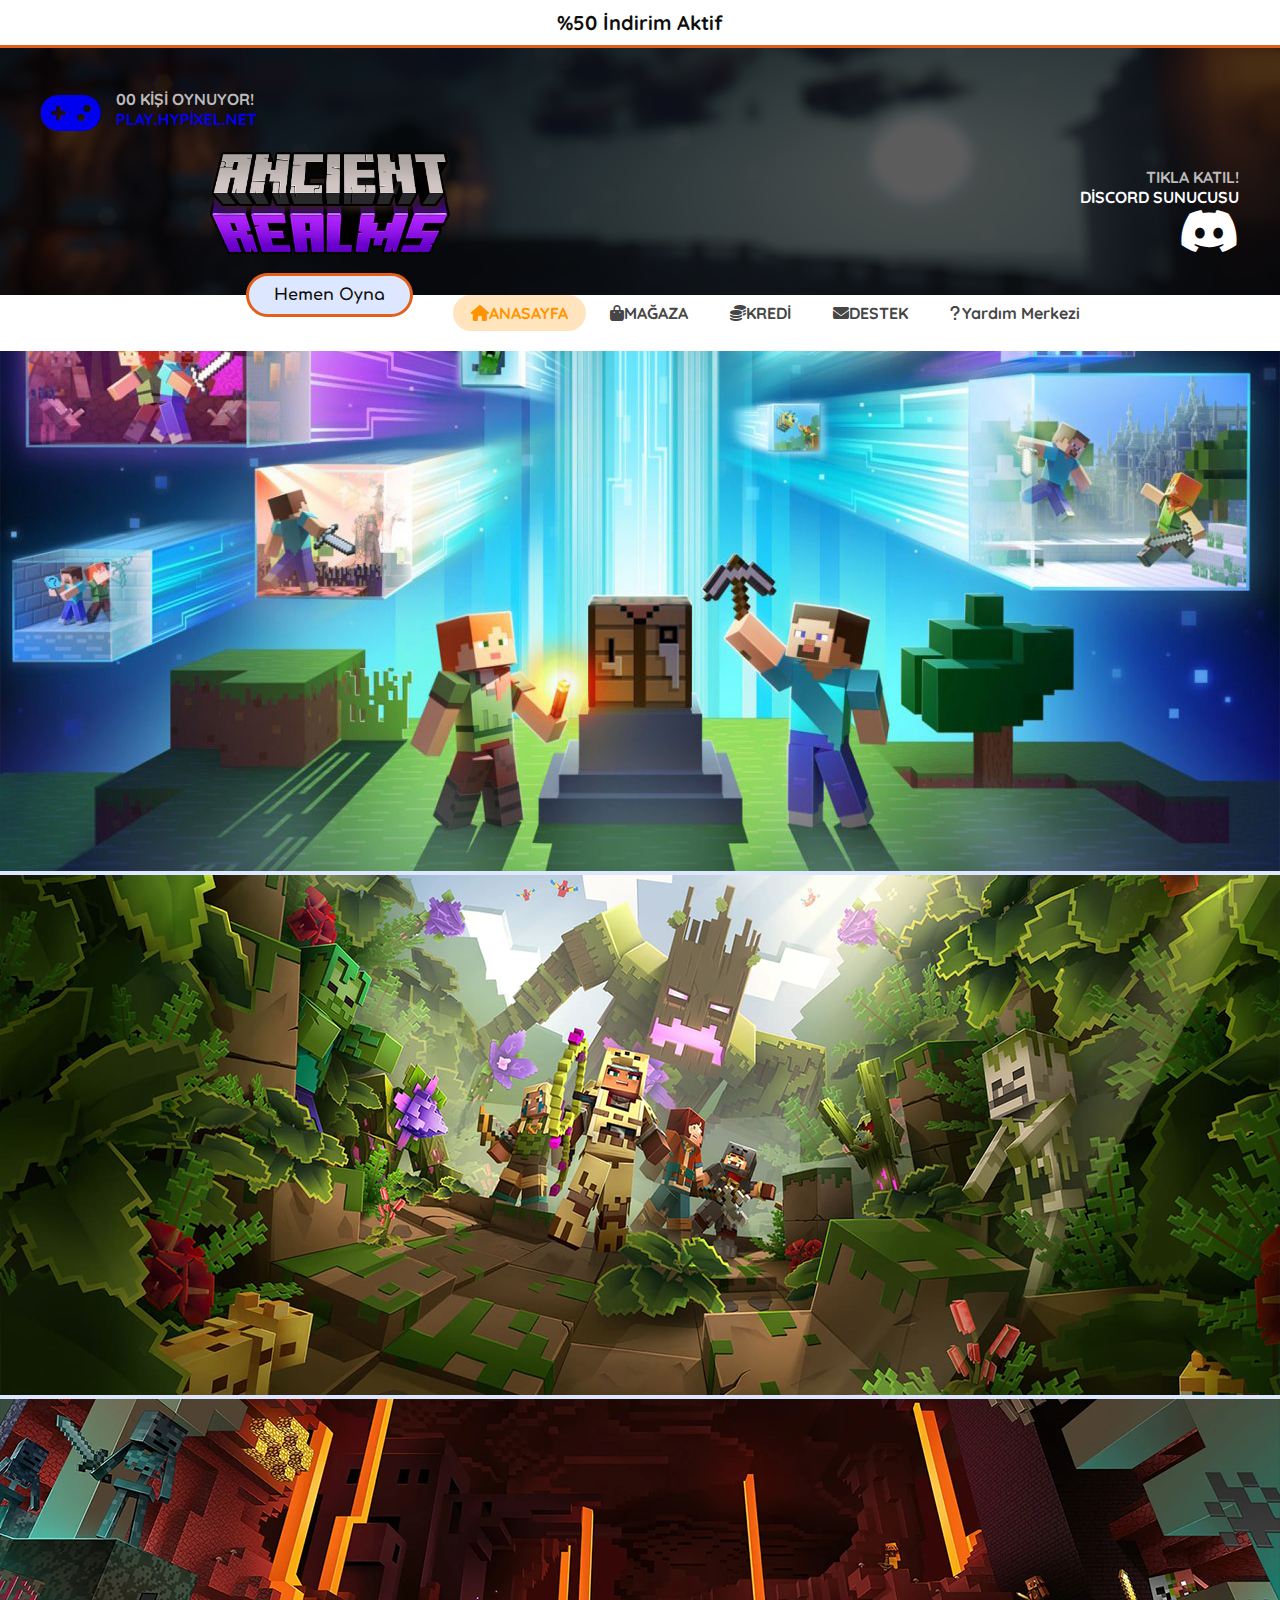
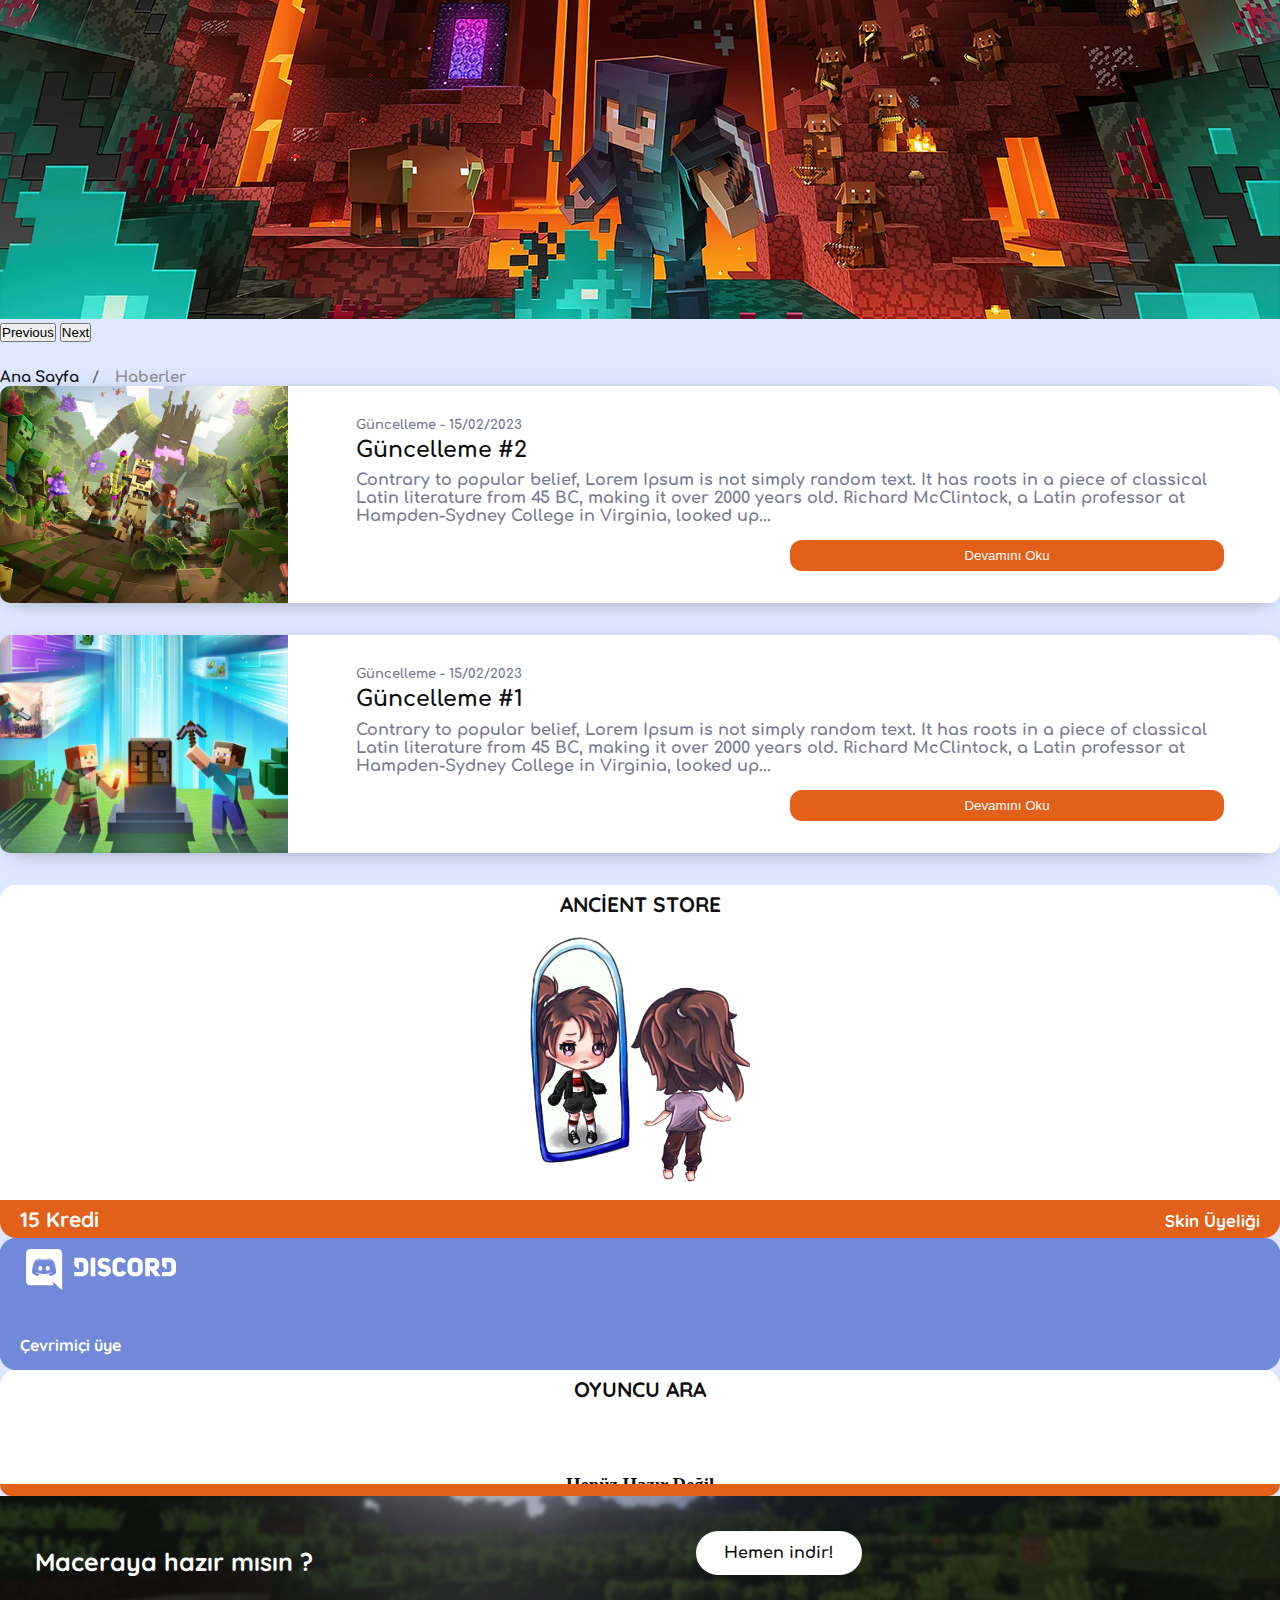
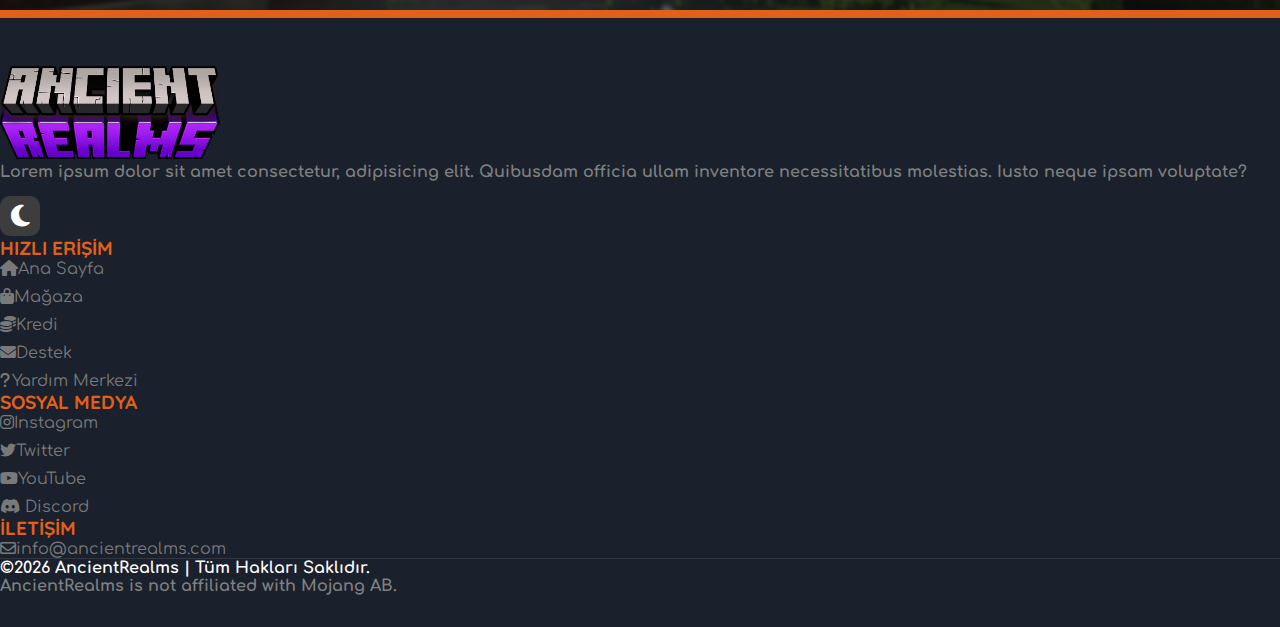
<file: index.html>
<!DOCTYPE html>
<html lang="tr">
<head>
    <meta charset="UTF-8">
    <meta http-equiv="X-UA-Compatible" content="IE=edge">
    <meta name="viewport" content="width=device-width, initial-scale=1.0">
    <link rel="stylesheet" href="https://cdnjs.cloudflare.com/ajax/libs/font-awesome/6.2.0/css/all.min.css">
    <link href="https://cdn.jsdelivr.net/npm/bootstrap@5.3.0-alpha1/dist/css/bootstrap.min.css" rel="stylesheet" integrity="sha384-GLhlTQ8iRABdZLl6O3oVMWSktQOp6b7In1Zl3/Jr59b6EGGoI1aFkw7cmDA6j6gD" crossorigin="anonymous">
    <link rel="stylesheet" href="style.css">
    <link rel="stylesheet" href="script.js">
    <title>LostNetwork</title>
</head>
<body>
    <div id="snackbar-succes">Sunucu adresi başarıyla kopyalandı</div>
    <header>
        <div class="announcement-text">%50 İndirim Aktif</div>
            <div class="header-top-content">
                <div class="container text-center">
                    <div class="row align-items-center">
                        <div class="col">
                            <div class="header-server-count" id="copyserverip" onclick="modalsucces()">
                                <a href="#" onclick='copyText("play.hypixel.net")'>
                                    <div class="me-3">
                                        <i class="fa-solid fa-gamepad text-white" style="font-size: 3rem; float: left; margin-right: 15px;"></i>
                                    </div>
                                    <div style="color: #bbb;">
                                        <span id="player-count">00</span>
                                        <span>KİŞİ OYNUYOR!</span>
                                    </div>
                                    <div>
                                        <span class="text-white" style="text-transform: uppercase;" id="server-ip">SUNUCU ADRESİ</span>
                                    </div>
                                </a>
                            </div>
                        </div>
                        <div class="col">
                            <div class="header-play">
                                <div class="zoom-hover text-center">
                                    <a href="#">
                                        <img src="../pictures/server-logo.png" alt="" width="240px">
                                    </a>
                                </div>
                                <div class="play-btn">
                                    <a href="#" class="play-now-btn rainbow-text">
                                        <span onclick="myFunction()">Hemen Oyna</span>
                                    </a>
                                </div>
                            </div>
                        </div>
                        <div class="col">
                            <div class="discord-server" id="joindcserver">
                                <a href="#" class="d-flex text-end text-uppercase" target="_blank" style="color: white;">
                                    <div>
                                        <div>
                                            <span style="color: #bbb!important;">TIKLA KATIL!</span>
                                        </div>
                                        <div>
                                            <span>DİSCORD SUNUCUSU</span>
                                        </div>
                                    </div>
                                    <div class="ms-3">
                                        <i class="fa-brands fa-discord text-white" style="font-size: 3rem; margin-left: 15px;"></i>
                                    </div>
                                </a>
                            </div>
                        </div>
                    </div>
                </div>
            </div>
            <div class="header-bg-56">
                <div class="header-bg-56" id="navbar">
                    <nav class="navbar navbar-expand-lg navbar" aria-label="Offcanvas navbar large">
                        <div class="container">

                            <ul class="navbar-nav justify-content-start flex-grow-1 pe-3 d-none-navbar">
                                <li class="nav-item">
                                    <a href="index.html" class="nav-link active" aria-current="page"><i class="fa-solid fa-house me-2"></i>ANASAYFA</a>
                                </li>
                                <li class="nav-item">
                                    <a href="magaza.html" class="nav-link" aria-current="page"><i class="fa-solid fa-bag-shopping me-2"></i>MAĞAZA</a>
                                </li>
                                <li>
                                    <a href="kredi.html" class="nav-link" aria-current="page"><i class="fa-sharp fa-solid fa-coins me-2"></i>KREDİ</a>
                                </li>
                                <li>
                                    <a href="destek.html" class="nav-link" aria-current="page"><i class="fa-solid fa-envelope me-2"></i>DESTEK</a>
                                </li>
                                <li>
                                    <a href="yardım-merkezi.html" class="nav-link" aria-current="page"><i class="fa-solid fa-question me-2"></i>Yardım Merkezi</a>
                                </li>
                            </ul>

                          <button class="navbar-toggler" type="button" data-bs-toggle="offcanvas" data-bs-target="#offcanvasNavbar2" aria-controls="offcanvasNavbar2"><span class="navbar-toggler-icon"></span></button>
                          
                            <div class="offcanvas offcanvas-start border-bottom" tabindex="-1" id="offcanvasNavbar2" aria-labelledby="offcanvasNavbar2Label">
                                <div class="offcanvas-header">
                                  <h5 class="offcanvas-title" id="offcanvasNavbar2Label">AncientRealms</h5>
                                  <div data-bs-theme="dark"><button type="button" class="btn-close" data-bs-dismiss="offcanvas" aria-label="Close"></button></div>
                                  
                            </div>

                            <div class="offcanvas-body justify-content-end">
                                <ul class="navbar-nav justify-content-start flex-grow-1 d-none">
                                    <li class="nav-item">
                                        <a href="index.html" class="nav-link p-3" aria-current="page"><i class="fa-solid fa-house me-2"></i>ANASAYFA</a>
                                    </li>
                                    <li class="nav-item">
                                        <a href="magaza.html" class="nav-link border-top p-3" aria-current="page"><i class="fa-solid fa-bag-shopping me-2"></i>MAĞAZA</a>
                                    </li>
                                    <li>
                                        <a href="kredi.html" class="nav-link border-top p-3" aria-current="page"><i class="fa-sharp fa-solid fa-coins me-2"></i>KREDİ</a>
                                    </li>
                                    <li>
                                        <a href="destek.html" class="nav-link border-top p-3" aria-current="page"><i class="fa-solid fa-envelope me-2"></i>DESTEK</a>
                                    </li>
                                    <li>
                                        <a href="yardım-merkezi.html" class="nav-link border-bottom border-top p-3" aria-current="page"><i class="fa-solid fa-question me-2"></i>Yardım Merkezi</a>
                                    </li>
                                </ul>

                                <div class="justify-content-end d-none-navbar">
                                    <ul class="navbar-nav justify-content-end flex-grow-1">
                                        <li class="nav-item">
                                            <a href="#" class="nav-link" aria-current="page"><i class="fa-solid fa-user me-2"></i>GİRİŞ YAP</a>
                                        </li>
                                        <li class="nav-item">
                                            <a href="#" class="nav-link active-register" aria-current="page">KAYIT OL</a>
                                        </li>
                                    </ul>
                                </div>
                            </div>
                            <div class="offcanvas-footer border-top d-none p-3">
                                <a href="#" style="color: var(--text-color);" class="btn btn-outline-secondary mb-2 w-100" aria-current="page"><i class="fa-solid fa-user me-2"></i>GİRİŞ YAP</a>
                                <a href="#" class="btn btn-profile-color w-100" aria-current="page">KAYIT OL</a>
                            </div>
                        </div>
                    </nav>
                </div>
            </div>
    </header>

    <main>
        <div class="container">
        <div id="carouselExampleAutoplaying" class="carousel slide" data-bs-ride="carousel">
            <div class="carousel-inner rounded-5 mt-4">

                <div class="carousel-item active">
                  <img src="pictures/slider-1.png" class="d-block w-100" alt="...">
                </div>
                <div class="carousel-item">
                  <img src="pictures/slider-2.png" class="d-block w-100" alt="...">
                </div>
                <div class="carousel-item">
                  <img src="pictures/slider-3.png" class="d-block w-100" alt="...">
                </div>
            </div>

            <button class="carousel-control-prev" type="button" data-bs-target="#carouselExampleAutoplaying" data-bs-slide="prev">
              <span class="carousel-control-prev-icon" aria-hidden="true"></span>
              <span class="visually-hidden">Previous</span>
            </button>

            <button class="carousel-control-next" type="button" data-bs-target="#carouselExampleAutoplaying" data-bs-slide="next">
              <span class="carousel-control-next-icon" aria-hidden="true"></span>
              <span class="visually-hidden">Next</span>
            </button>
        </div>

        <ul class="navigation">
            <li><a href="index.html" style="color: var(--text-color);">Ana Sayfa</a></li>
            <li style="color: #8c8c8c;"> Haberler </li>
        </ul>

        <div class="row">
            <div class="col-sm-12 col-md-12 col-lg-8">
                <div class="container">
                    <article class="postcard">  
                        <a class="postcard__img_link" href="#">
                            <img class="postcard__img" src="../pictures/slider-2.png" alt="Image Title" />	
                        </a>
                        <div class="postcard__text">
                            <time style="margin-bottom: 5px; font-size: 13px;">
                                Güncelleme - 15/02/2023
                            </time>
                            <h1 class="postcard__title"><a href="#" style="color: var(--text-color);">Güncelleme #2</a></h1>
                            <div class="postcard__subtitle small">
                            </div>
                            <div class="postcard__preview-txt">Contrary to popular belief, Lorem Ipsum is not simply random text. It has roots in a piece of classical Latin literature from 45 BC, making it over 2000 years old. Richard McClintock, a Latin professor at Hampden-Sydney College in Virginia, looked up...</div>
                            <a href="haber/2.html"><button class="read-more-btn">Devamını Oku</button></a>
                        </div>
                    </article>
                    <article class="postcard">  
                        <a class="postcard__img_link" href="#">
                            <img class="postcard__img" src="../pictures/slider-1.png" alt="Image Title" />	
                        </a>
                        <div class="postcard__text">
                            <time style="margin-bottom: 5px; font-size: 13px;">
                                Güncelleme - 15/02/2023
                            </time>
                            <h1 class="postcard__title"><a href="#" style="color: var(--text-color);">Güncelleme #1</a></h1>
                            <div class="postcard__subtitle small">
                            </div>
                            <div class="postcard__preview-txt">Contrary to popular belief, Lorem Ipsum is not simply random text. It has roots in a piece of classical Latin literature from 45 BC, making it over 2000 years old. Richard McClintock, a Latin professor at Hampden-Sydney College in Virginia, looked up...</div>
                            <a href="haber/1.html"><button class="read-more-btn">Devamını Oku</button></a>
                        </div>
                    </article>
                </div>
            </div>
            <div class="col-sm-12 col-md-12 col-lg-4">
                <div class="player-search mb-4">
                    <div class="player-search-content">
                        <div class="player-search-title">Ancient Store</div>
                        <div class="player-search-body">
                            <img class="mb-3" src="../pictures/skin.png" alt="" width="220px">
                        </div>
                        <div class="player-search-area">
                            <span>15 Kredi</span> 
                            <span style="float: right;"><small>Skin Üyeliği</small></span> 
                        </div>
                    </div>
                </div>
                <div class="discord-widget mb-4">
                    <div class="discord-widget-content text-white">
                        <div class="discord-widget-title">
                            <img src="../pictures/discord-logo.svg" alt="" width="150px" style="margin-left: 20px; margin-top: 5px;">
                        </div>
                        <div class="discord-widget-body">
                            <span class="h4" style="text-align: left; margin-left: 20px; margin-top: 5px; color: white;"><?php echo $total; ?></span>
                        </div>
                        <span class="onlineplayer" style="text-align: left; margin-left: 20px; margin-top: 5px; margin-bottom: 15px; color: white;">Çevrimiçi üye</span>
                    </div>
                </div>
                <div class="player-search mb-4">
                    <div class="player-search-content">
                        <div class="player-search-title">OYUNCU ARA</div>
                        <div class="player-search-body"></div>
                        <h3 style="color: var(--text-color);" class="mb-4">Henüz Hazır Değil</h3>
                        <div class="player-search-area">    
                        </div>
                    </div>
                </div>
            </div>
        </div>
        </div>
        <div class="alt-banner">
            <div class="container">
                <div class="row">
                    <div class="col-lg-8 col-md-8 col-sm-12">
                        <h2>Maceraya hazır mısın ?</h2>
                    </div>
                    <div class="col-lg-4 col-md-4 col-sm-12">
                        <a href="#" class="register-now-btn">Hemen indir!</a>
                    </div>
                </div>
            </div>
        </div>
    </main>
    <button onclick="topFunction()" id="myBtn"><i class="fa-solid fa-arrow-up"></i></button>
    <footer class="bg-dark-gradient footer">
        <div class="footer-top">
            <div class="container">
                <div class="row">
                    <div class="col-sm-12 col-lg-4 my-4">
                        <div class="mb-4">
                            <img src="../pictures/server-logo.png" title="" alt="" width="220px">
                         </div>
                        <div class="footer-desc" style="margin-bottom: 15px;">Lorem ipsum dolor sit amet consectetur, adipisicing elit. Quibusdam officia ullam inventore necessitatibus molestias. Iusto neque ipsam voluptate?</div>
                        <div class="nav footer-socila-icon">
                            <a id="dark-moon">
                                <i class="fa-solid fa-moon"></i>
                            </a>
                        </div>
                    </div>
                <div class="col-sm-12 col-lg-2 my-4">
                    <h5 class="text-white h6 mb-4 footer-title">HIZLI ERİŞİM</h5>
                    <ul class="list-unstyled gray-link footer-links">
                    <li>
                        <a href="index.html"><i class="fa-solid fa-house me-2"></i>Ana Sayfa</a>
                    </li>
                    <li>
                        <a href="magaza.html"><i class="fa-solid fa-bag-shopping me-2"></i>Mağaza</a>
                    </li>
                    <li>
                        <a href="kredi.html"><i class="fa-sharp fa-solid fa-coins me-2"></i>Kredi</a>
                    </li>
                    <li>
                        <a href="destek.html"><i class="fa-solid fa-envelope me-2"></i>Destek</a>
                    </li>
                    <li>
                        <a href="yardım-merkezi.html"><i class="fa-solid fa-question me-2"></i>Yardım Merkezi</a>
                    </li>
                </ul>
            </div>
        <div class="col-sm-12 col-lg-2 my-4">
            <h5 class="text-white h6 mb-4 footer-title">Sosyal Medya</h5>
            <ul class="list-unstyled gray-links footer-links">
                <li>
                    <a href="#"> <i class="fa-brands fa-instagram me-2"></i>Instagram</a>
                </li>
                <li>
                    <a href="#"><i class="fa-brands fa-twitter me-2"></i>Twitter</a>
                </li>
                <li>
                    <a href="#"><i class="fa-brands fa-youtube me-2"></i>YouTube</a>
                </li>
                <li>
                    <a href="#"><i class="fa-brands fa-discord me-2"></i> Discord</a>
                </li>
            </ul>
        </div>
    <div class="col-sm-12 col-lg-4 my-4">
        <h5 class="text-white h6 mb-4 footer-title">İletişim</h5>
            <ul class="list-unstyled gray-link footer-links">
                <li>
                    <a href="#"><i class="fa-regular fa-envelope me-2"></i>info@ancientrealms.com</a>
                </li>
            </ul>
        </div>
    </div>
    <div class="footer-bottom footer-border-top py-3">
        <div class="container text-center copyrg">
            <p class="m-0">&copy;<script>document.write(new Date().getFullYear());</script> AncientRealms | Tüm Hakları Saklıdır.</a></p>
            <span style="color: gray;">AncientRealms is not affiliated with Mojang AB.</span>
        </div>
    </div>
    </footer>
    <script src="script.js"></script>
    <script src="https://cdn.jsdelivr.net/npm/@popperjs/core@2.11.6/dist/umd/popper.min.js" integrity="sha384-oBqDVmMz9ATKxIep9tiCxS/Z9fNfEXiDAYTujMAeBAsjFuCZSmKbSSUnQlmh/jp3" crossorigin="anonymous"></script>
    <script src="https://cdn.jsdelivr.net/npm/bootstrap@5.2.1/dist/js/bootstrap.min.js" integrity="sha384-7VPbUDkoPSGFnVtYi0QogXtr74QeVeeIs99Qfg5YCF+TidwNdjvaKZX19NZ/e6oz" crossorigin="anonymous"></script>
    <script>
        function copyText (text) {
          const element = document.createElement('textarea');
          element.value = text;
          document.body.appendChild(element);
          element.focus();
          element.setSelectionRange(0, element.value.length);
          document.execCommand('copy');
          document.body.removeChild(element);
        }

        function initServerData(serverIp,serverPort){
            const serverIpElement = document.getElementById('server-ip');
            serverIpElement.innerHTML = serverIp;
        
            console.log('https://mcapi.us/server/status?ip='+serverIp+'&port='+serverPort);
            fetch('https://mcapi.us/server/status?ip='+serverIp+'&port='+serverPort)
            .then(response => response.json())
            .then(data => handleServerStatus(data));
        
            function handleServerStatus(data){
                if(data.status=='error'){
                    console.log(data.error);
                    return false;
                }
                const playerCounter = document.getElementById("player-count");
                playerCounter.innerHTML = data.players.now;
            } 
        
        }
        
        initServerData("play.hypixel.net","25565");
        
        </script>
        <script>
        let slideIndex = 1;
            showSlides(slideIndex);

            function plusSlides(n) {
              showSlides(slideIndex += n);
            }

            function currentSlide(n) {
              showSlides(slideIndex = n);
            }

            function showSlides(n) {
              let i;
              let slides = document.getElementsByClassName("mySlides");
              let dots = document.getElementsByClassName("dot");
              if (n > slides.length) {slideIndex = 1}    
              if (n < 1) {slideIndex = slides.length}
              for (i = 0; i < slides.length; i++) {
                slides[i].style.display = "none";  
              }
              for (i = 0; i < dots.length; i++) {
                dots[i].className = dots[i].className.replace(" active", "");
              }
              slides[slideIndex-1].style.display = "block";  
            }
        </script>
</body>
</html>
</file>
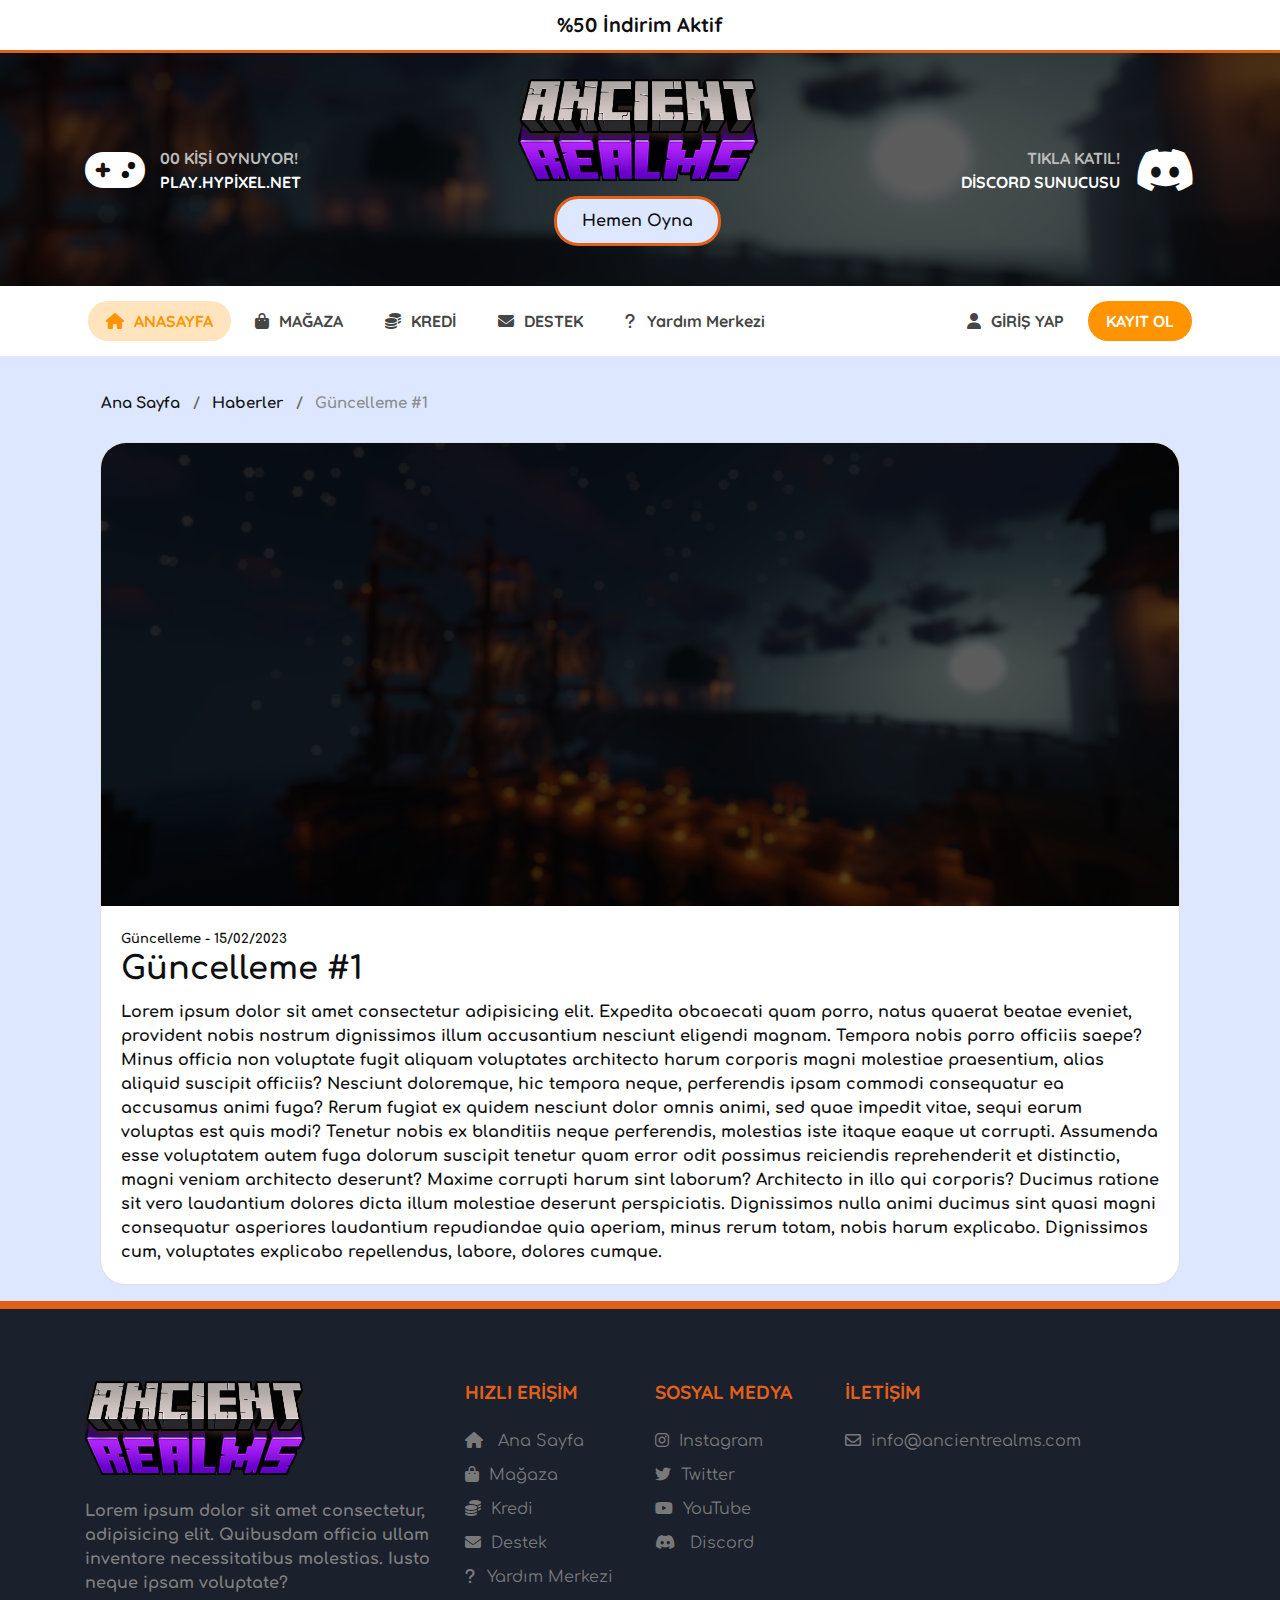
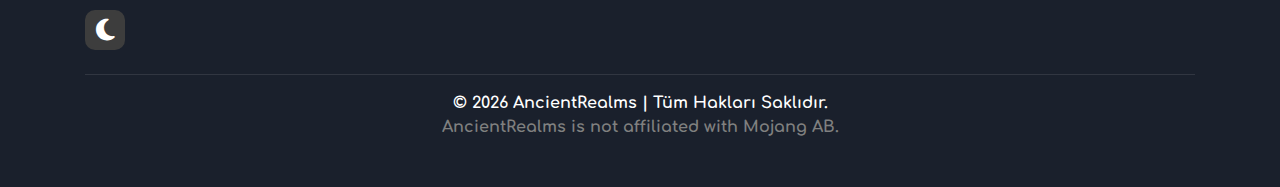
<file: haber/1.html>
<!DOCTYPE html>
<html lang="tr">

<head>
    <meta charset="UTF-8">
    <meta http-equiv="X-UA-Compatible" content="IE=edge">
    <meta name="viewport" content="width=device-width, initial-scale=1.0">
    <link rel="stylesheet" href="https://cdnjs.cloudflare.com/ajax/libs/font-awesome/6.2.0/css/all.min.css">
    <link rel="stylesheet" href="https://stackpath.bootstrapcdn.com/bootstrap/4.3.1/css/bootstrap.min.css" integrity="sha384-ggOyR0iXCbMQv3Xipma34MD+dH/1fQ784/j6cY/iJTQUOhcWr7x9JvoRxT2MZw1T" crossorigin="anonymous">
    <link rel="stylesheet" href="../news-css.css">
    <link rel="stylesheet" href="../script.js">
    <title>LostNetwork</title>
</head>

<body>
    <header>
        <div class="announcement-text">%50 İndirim Aktif</div>
        <div class="header-top-content">
            <div class="container text-center">
                <div class="row align-items-center">
                    <div class="col">
                        <div class="header-server-count">
                            <a href="#">
                                <div class="me-3">
                                    <i class="fa-solid fa-gamepad text-white" style="font-size: 3rem; float: left; margin-right: 15px;"></i>
                                </div>
                                <div style="color: #bbb;">
                                    <span id="player-count">00</span>
                                    <span>KİŞİ OYNUYOR!</span>
                                </div>
                                <div>
                                    <span class="text-white" style="text-transform: uppercase;" id="server-ip">SUNUCU ADRESİ</span>
                                </div>
                            </a>
                        </div>
                    </div>
                    <div class="col">
                        <div class="header-play">
                            <div class="zoom-hover text-center">
                                <a href="#">
                                    <img src="../pictures/server-logo.png" alt="" width="240px">
                                </a>
                            </div>
                            <div class="play-btn">
                                <a href="#" class="play-now-btn rainbow-text">
                                    <span>Hemen Oyna</span>
                                </a>
                            </div>
                        </div>
                    </div>
                    <div class="col">
                        <div class="discord-server">
                            <a href="#" class="d-flex text-end text-uppercase" target="_blank" style="color: white;">
                                <div>
                                    <div>
                                        <span style="color: #bbb!important;">TIKLA KATIL!</span>
                                    </div>
                                    <div>
                                        <span>DİSCORD SUNUCUSU</span>
                                    </div>
                                </div>
                                <div class="ms-3">
                                    <i class="fa-brands fa-discord text-white" style="font-size: 3rem; margin-left: 15px;"></i>
                                </div>
                            </a>
                        </div>
                    </div>
                </div>
            </div>
        </div>
        <div class="header-bg">
            <div class="header-bg" id="navbar">
                <div class="container">
                    <div class="header">
                        <input type="checkbox" id="nav_check" hidden>
                        <nav>
                            <ul>
                                <li>
                                    <a href="../index.html" class="active"><i class="fa-solid fa-house" style="margin-right: 10px;"></i>ANASAYFA</a>
                                </li>
                                <li>
                                    <a href="../magaza.html"><i class="fa-solid fa-bag-shopping" style="margin-right: 10px;"></i>MAĞAZA</a>
                                </li>
                                <li>
                                    <a href="../kredi.html"><i class="fa-sharp fa-solid fa-coins" style="margin-right: 10px;"></i>KREDİ</a>
                                </li>
                                <li>
                                    <a href="../destek.html"><i class="fa-solid fa-envelope" style="margin-right: 10px;"></i>DESTEK</a>
                                </li>
                                <li>
                                    <a href="#"><i class="fa-solid fa-question" style="margin-right: 10px;"></i>Yardım Merkezi</a>
                                </li>
                            </ul>
                        </nav>
                        <nav>
                            <ul>
                                <li>
                                    <a href=""><i class="fa-solid fa-user" style="margin-right: 10px;"></i>GİRİŞ YAP</a>
                                </li>
                                <li>
                                    <a href="" class="active-register">KAYIT OL</a>
                                </li>
                            </ul>
                        </nav>
                        <label for="nav_check" class="hamburger">
                        <div class="line"></div>
                        <div class="line"></div>
                        <div class="line"></div>
                    </label>
                    </div>
                </div>
            </div>
        </div>
    </header>

    <main>
        <div class="container">
            <ul class="navigation">
                <li><a href="../index.html" style="color: var(--text-color);">Ana Sayfa</a></li>
                <li><a href="../index.html" style="color: var(--text-color);">Haberler</a></li>
                <li style="color: #8c8c8c;">Güncelleme #1</li>
            </ul>
            <div class="container">
                <div class="card mb-3">
                    <img class="card-img-top" src="../pictures/header-background.png" alt="Card image cap" style="border-radius: 25px 25px 0px 0px;">
                    <div class="card-body">
                        <time style="margin-bottom: 5px; font-size: 13px;">
                            Güncelleme - 15/02/2023
                      </time>
                        <h2 class="card-title">Güncelleme #1</h2>
                        <p class="card-text">Lorem ipsum dolor sit amet consectetur adipisicing elit. Expedita obcaecati quam porro, natus quaerat beatae eveniet, provident nobis nostrum dignissimos illum accusantium nesciunt eligendi magnam. Tempora nobis porro officiis
                            saepe? Minus officia non voluptate fugit aliquam voluptates architecto harum corporis magni molestiae praesentium, alias aliquid suscipit officiis? Nesciunt doloremque, hic tempora neque, perferendis ipsam commodi consequatur
                            ea accusamus animi fuga? Rerum fugiat ex quidem nesciunt dolor omnis animi, sed quae impedit vitae, sequi earum voluptas est quis modi? Tenetur nobis ex blanditiis neque perferendis, molestias iste itaque eaque ut corrupti.
                            Assumenda esse voluptatem autem fuga dolorum suscipit tenetur quam error odit possimus reiciendis reprehenderit et distinctio, magni veniam architecto deserunt? Maxime corrupti harum sint laborum? Architecto in illo qui corporis?
                            Ducimus ratione sit vero laudantium dolores dicta illum molestiae deserunt perspiciatis. Dignissimos nulla animi ducimus sint quasi magni consequatur asperiores laudantium repudiandae quia aperiam, minus rerum totam, nobis
                            harum explicabo. Dignissimos cum, voluptates explicabo repellendus, labore, dolores cumque.</p>
                    </div>
                </div>
            </div>
        </div>
    </main>
    <footer class="bg-dark-gradient footer">
        <div class="footer-top">
            <div class="container">
                <div class="row">
                    <div class="col-sm-12 col-lg-4 my-4">
                        <div class="mb-4">
                            <img src="../pictures/server-logo.png" title="" alt="" width="220px">
                        </div>
                        <div class="footer-desc" style="margin-bottom: 15px;">Lorem ipsum dolor sit amet consectetur, adipisicing elit. Quibusdam officia ullam inventore necessitatibus molestias. Iusto neque ipsam voluptate?</div>
                        <div class="nav footer-socila-icon">
                            <a id="dark-moon">
                                <i class="fa-solid fa-moon"></i>
                            </a>
                        </div>
                    </div>
                    <div class="col-sm-12 col-lg-2 my-4">
                        <h5 class="text-white h6 mb-4 footer-title">HIZLI ERİŞİM</h5>
                        <ul class="list-unstyled gray-link footer-links">
                            <li>
                                <a href="../index.html"><i class="fa-solid fa-house" style="margin-right: 10px;"></i> Ana Sayfa</a>
                            </li>
                            <li>
                                <a href="../magaza.html"><i class="fa-solid fa-bag-shopping" style="margin-right: 10px;"></i>Mağaza</a>
                            </li>
                            <li>
                                <a href="../kredi.html"><i class="fa-sharp fa-solid fa-coins" style="margin-right: 10px;"></i>Kredi</a>
                            </li>
                            <li>
                                <a href=""><i class="fa-solid fa-envelope" style="margin-right: 10px;"></i>Destek</a>
                            </li>
                            <li>
                                <a href="#"><i class="fa-solid fa-question" style="margin-right: 10px;"></i>Yardım Merkezi</a>
                            </li>
                        </ul>
                    </div>
                    <div class="col-sm-12 col-lg-2 my-4">
                        <h5 class="text-white h6 mb-4 footer-title">Sosyal Medya</h5>
                        <ul class="list-unstyled gray-links footer-links">
                            <li>
                                <a href="#"> <i class="fa-brands fa-instagram" style="margin-right: 10px;"></i>Instagram</a>
                            </li>
                            <li>
                                <a href="#"><i class="fa-brands fa-twitter" style="margin-right: 10px;"></i>Twitter</a>
                            </li>
                            <li>
                                <a href="#"><i class="fa-brands fa-youtube" style="margin-right: 10px;"></i>YouTube</a>
                            </li>
                            <li>
                                <a href="#"><i class="fa-brands fa-discord" style="margin-right: 10px;"></i> Discord</a>
                            </li>
                        </ul>
                    </div>
                    <div class="col-sm-12 col-lg-4 my-4">
                        <h5 class="text-white h6 mb-4 footer-title">İletişim</h5>
                        <ul class="list-unstyled gray-link footer-links">
                            <li>
                                <a href="#"><i class="fa-regular fa-envelope" style="margin-right: 5px;"></i> info@ancientrealms.com</a>
                            </li>
                        </ul>
                    </div>
                </div>
                <div class="footer-bottom footer-border-top light py-3">
                    <div class="container text-center copyrg">
                        <p class="m-0">&copy;
                            <script>
                                document.write(new Date().getFullYear());
                            </script> AncientRealms | Tüm Hakları Saklıdır.</a>
                        </p>
                        <span style="color: gray;">AncientRealms is not affiliated with Mojang AB.</span>
                    </div>
                </div>
    </footer>
    <script src="../script.js"></script>
    <script src="https://cdn.jsdelivr.net/npm/@popperjs/core@2.11.6/dist/umd/popper.min.js" integrity="sha384-oBqDVmMz9ATKxIep9tiCxS/Z9fNfEXiDAYTujMAeBAsjFuCZSmKbSSUnQlmh/jp3" crossorigin="anonymous"></script>

    <script src="https://cdn.jsdelivr.net/npm/bootstrap@5.2.1/dist/js/bootstrap.min.js" integrity="sha384-7VPbUDkoPSGFnVtYi0QogXtr74QeVeeIs99Qfg5YCF+TidwNdjvaKZX19NZ/e6oz" crossorigin="anonymous"></script>
    <script>
        function initServerData(serverIp, serverPort) {
            const serverIpElement = document.getElementById('server-ip');
            serverIpElement.innerHTML = serverIp;

            console.log('https://mcapi.us/server/status?ip=' + serverIp + '&port=' + serverPort);
            fetch('https://mcapi.us/server/status?ip=' + serverIp + '&port=' + serverPort)
                .then(response => response.json())
                .then(data => handleServerStatus(data));

            function handleServerStatus(data) {
                if (data.status == 'error') {
                    console.log(data.error);
                    return false;
                }
                const playerCounter = document.getElementById("player-count");
                playerCounter.innerHTML = data.players.now;
            }

        }

        initServerData("play.hypixel.net", "25565");
    </script>
</body>

</html>
</file>
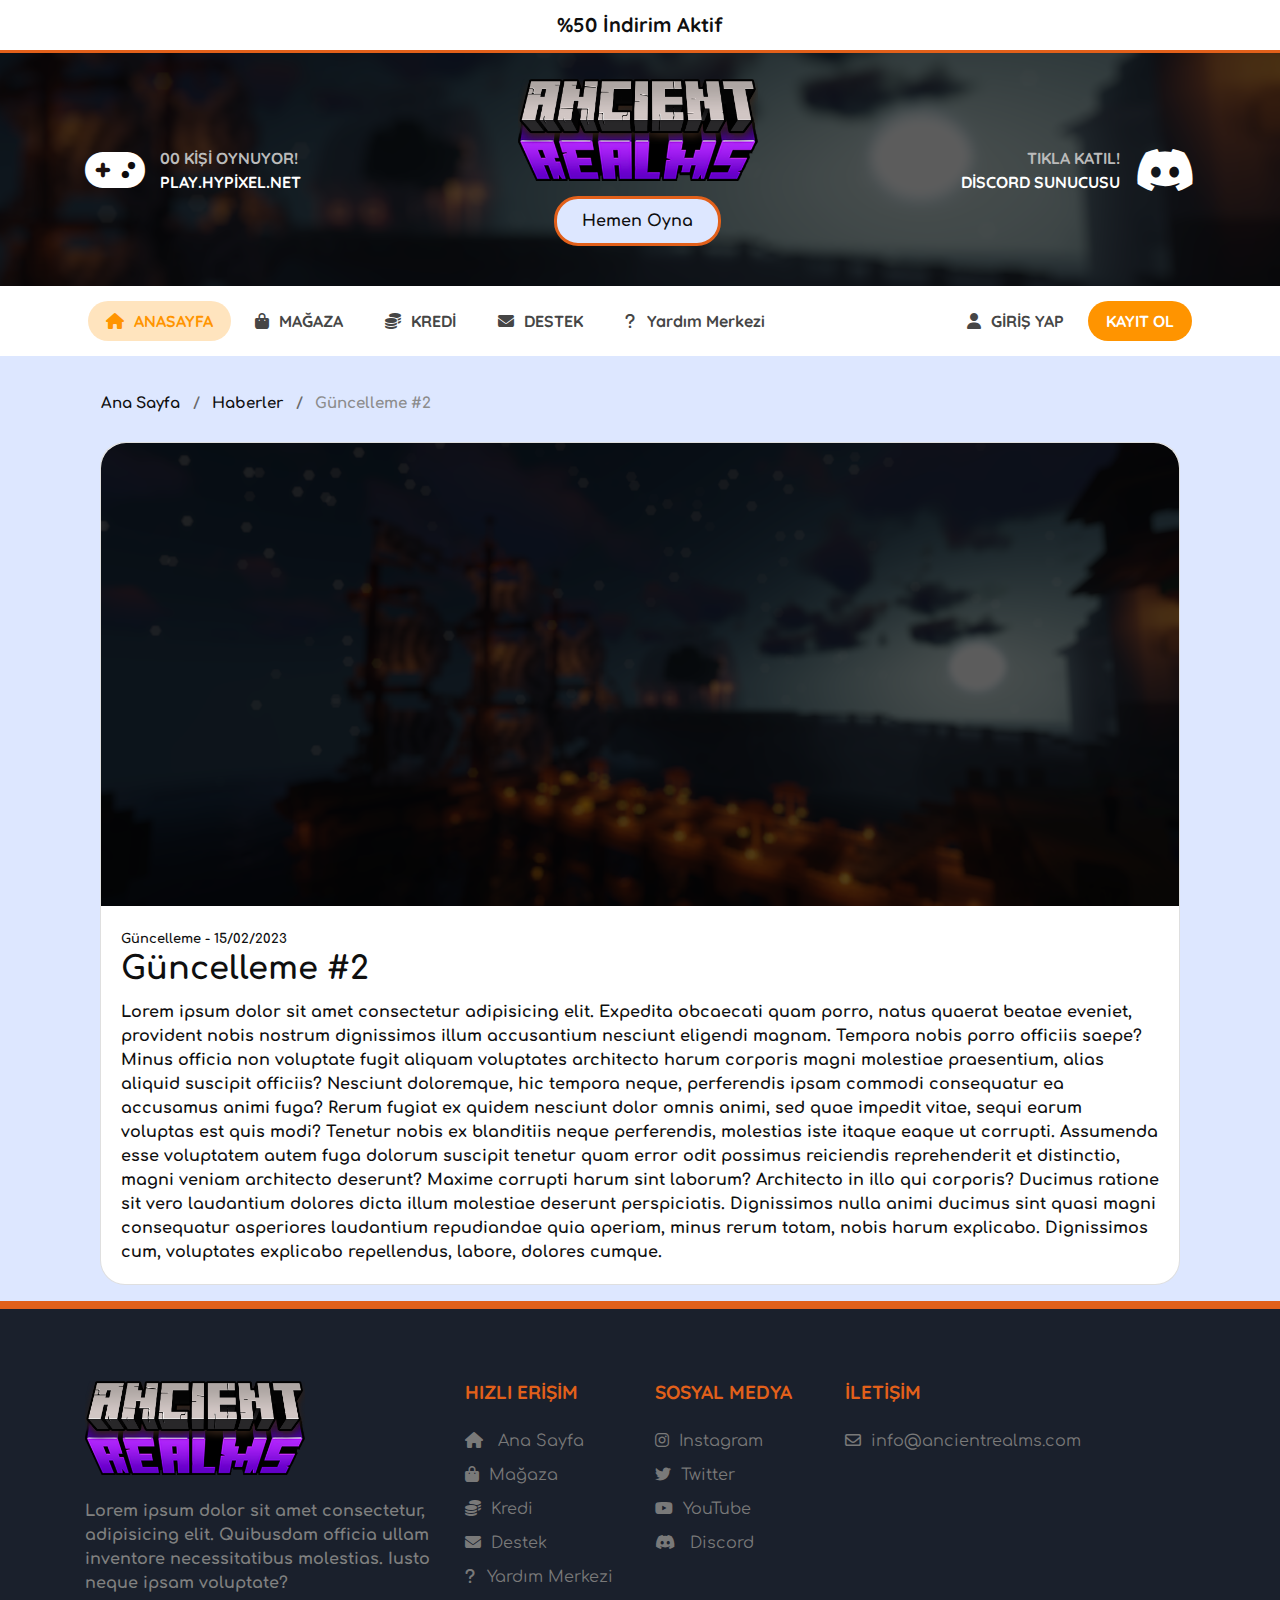
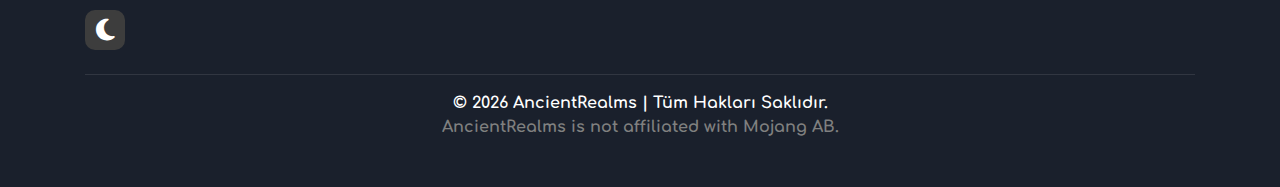
<file: haber/2.html>
<!DOCTYPE html>
<html lang="tr">

<head>
    <meta charset="UTF-8">
    <meta http-equiv="X-UA-Compatible" content="IE=edge">
    <meta name="viewport" content="width=device-width, initial-scale=1.0">
    <link rel="stylesheet" href="https://cdnjs.cloudflare.com/ajax/libs/font-awesome/6.2.0/css/all.min.css">
    <link rel="stylesheet" href="https://stackpath.bootstrapcdn.com/bootstrap/4.3.1/css/bootstrap.min.css" integrity="sha384-ggOyR0iXCbMQv3Xipma34MD+dH/1fQ784/j6cY/iJTQUOhcWr7x9JvoRxT2MZw1T" crossorigin="anonymous">
    <link rel="stylesheet" href="../news-css.css">
    <link rel="stylesheet" href="../script.js">
    <title>LostNetwork</title>
</head>

<body>
    <header>
        <div class="announcement-text">%50 İndirim Aktif</div>
        <div class="header-top-content">
            <div class="container text-center">
                <div class="row align-items-center">
                    <div class="col">
                        <div class="header-server-count">
                            <a href="#">
                                <div class="me-3">
                                    <i class="fa-solid fa-gamepad text-white" style="font-size: 3rem; float: left; margin-right: 15px;"></i>
                                </div>
                                <div style="color: #bbb;">
                                    <span id="player-count">00</span>
                                    <span>KİŞİ OYNUYOR!</span>
                                </div>
                                <div>
                                    <span class="text-white" style="text-transform: uppercase;" id="server-ip">SUNUCU ADRESİ</span>
                                </div>
                            </a>
                        </div>
                    </div>
                    <div class="col">
                        <div class="header-play">
                            <div class="zoom-hover text-center">
                                <a href="#">
                                    <img src="../pictures/server-logo.png" alt="" width="240px">
                                </a>
                            </div>
                            <div class="play-btn">
                                <a href="#" class="play-now-btn rainbow-text">
                                    <span>Hemen Oyna</span>
                                </a>
                            </div>
                        </div>
                    </div>
                    <div class="col">
                        <div class="discord-server">
                            <a href="#" class="d-flex text-end text-uppercase" target="_blank" style="color: white;">
                                <div>
                                    <div>
                                        <span style="color: #bbb!important;">TIKLA KATIL!</span>
                                    </div>
                                    <div>
                                        <span>DİSCORD SUNUCUSU</span>
                                    </div>
                                </div>
                                <div class="ms-3">
                                    <i class="fa-brands fa-discord text-white" style="font-size: 3rem; margin-left: 15px;"></i>
                                </div>
                            </a>
                        </div>
                    </div>
                </div>
            </div>
        </div>
        <div class="header-bg">
            <div class="header-bg" id="navbar">
                <div class="container">
                    <div class="header">
                        <input type="checkbox" id="nav_check" hidden>
                        <nav>
                            <ul>
                                <li>
                                    <a href="../index.html" class="active"><i class="fa-solid fa-house" style="margin-right: 10px;"></i>ANASAYFA</a>
                                </li>
                                <li>
                                    <a href="../magaza.html"><i class="fa-solid fa-bag-shopping" style="margin-right: 10px;"></i>MAĞAZA</a>
                                </li>
                                <li>
                                    <a href="../kredi.html"><i class="fa-sharp fa-solid fa-coins" style="margin-right: 10px;"></i>KREDİ</a>
                                </li>
                                <li>
                                    <a href="../destek.html"><i class="fa-solid fa-envelope" style="margin-right: 10px;"></i>DESTEK</a>
                                </li>
                                <li>
                                    <a href="#"><i class="fa-solid fa-question" style="margin-right: 10px;"></i>Yardım Merkezi</a>
                                </li>
                            </ul>
                        </nav>
                        <nav>
                            <ul>
                                <li>
                                    <a href=""><i class="fa-solid fa-user" style="margin-right: 10px;"></i>GİRİŞ YAP</a>
                                </li>
                                <li>
                                    <a href="" class="active-register">KAYIT OL</a>
                                </li>
                            </ul>
                        </nav>
                        <label for="nav_check" class="hamburger">
                        <div class="line"></div>
                        <div class="line"></div>
                        <div class="line"></div>
                    </label>
                    </div>
                </div>
            </div>
        </div>
    </header>

    <main>
        <div class="container">
            <ul class="navigation">
                <li><a href="../index.html" style="color: var(--text-color);">Ana Sayfa</a></li>
                <li><a href="../index.html" style="color: var(--text-color);">Haberler</a></li>
                <li style="color: #8c8c8c;">Güncelleme #2</li>
            </ul>
            <div class="container">
                <div class="card mb-3">
                    <img class="card-img-top" src="../pictures/header-background.png" alt="Card image cap" style="border-radius: 25px 25px 0px 0px;">
                    <div class="card-body">
                        <time style="margin-bottom: 5px; font-size: 13px;">
                            Güncelleme - 15/02/2023
                      </time>
                        <h2 class="card-title">Güncelleme #2</h2>
                        <p class="card-text">Lorem ipsum dolor sit amet consectetur adipisicing elit. Expedita obcaecati quam porro, natus quaerat beatae eveniet, provident nobis nostrum dignissimos illum accusantium nesciunt eligendi magnam. Tempora nobis porro officiis
                            saepe? Minus officia non voluptate fugit aliquam voluptates architecto harum corporis magni molestiae praesentium, alias aliquid suscipit officiis? Nesciunt doloremque, hic tempora neque, perferendis ipsam commodi consequatur
                            ea accusamus animi fuga? Rerum fugiat ex quidem nesciunt dolor omnis animi, sed quae impedit vitae, sequi earum voluptas est quis modi? Tenetur nobis ex blanditiis neque perferendis, molestias iste itaque eaque ut corrupti.
                            Assumenda esse voluptatem autem fuga dolorum suscipit tenetur quam error odit possimus reiciendis reprehenderit et distinctio, magni veniam architecto deserunt? Maxime corrupti harum sint laborum? Architecto in illo qui corporis?
                            Ducimus ratione sit vero laudantium dolores dicta illum molestiae deserunt perspiciatis. Dignissimos nulla animi ducimus sint quasi magni consequatur asperiores laudantium repudiandae quia aperiam, minus rerum totam, nobis
                            harum explicabo. Dignissimos cum, voluptates explicabo repellendus, labore, dolores cumque.</p>
                    </div>
                </div>
            </div>
        </div>
    </main>
    <footer class="bg-dark-gradient footer">
        <div class="footer-top">
            <div class="container">
                <div class="row">
                    <div class="col-sm-12 col-lg-4 my-4">
                        <div class="mb-4">
                            <img src="../pictures/server-logo.png" title="" alt="" width="220px">
                        </div>
                        <div class="footer-desc" style="margin-bottom: 15px;">Lorem ipsum dolor sit amet consectetur, adipisicing elit. Quibusdam officia ullam inventore necessitatibus molestias. Iusto neque ipsam voluptate?</div>
                        <div class="nav footer-socila-icon">
                            <a id="dark-moon">
                                <i class="fa-solid fa-moon"></i>
                            </a>
                        </div>
                    </div>
                    <div class="col-sm-12 col-lg-2 my-4">
                        <h5 class="text-white h6 mb-4 footer-title">HIZLI ERİŞİM</h5>
                        <ul class="list-unstyled gray-link footer-links">
                            <li>
                                <a href="../index.html"><i class="fa-solid fa-house" style="margin-right: 10px;"></i> Ana Sayfa</a>
                            </li>
                            <li>
                                <a href="../magaza.html"><i class="fa-solid fa-bag-shopping" style="margin-right: 10px;"></i>Mağaza</a>
                            </li>
                            <li>
                                <a href="../kredi.html"><i class="fa-sharp fa-solid fa-coins" style="margin-right: 10px;"></i>Kredi</a>
                            </li>
                            <li>
                                <a href=""><i class="fa-solid fa-envelope" style="margin-right: 10px;"></i>Destek</a>
                            </li>
                            <li>
                                <a href="#"><i class="fa-solid fa-question" style="margin-right: 10px;"></i>Yardım Merkezi</a>
                            </li>
                        </ul>
                    </div>
                    <div class="col-sm-12 col-lg-2 my-4">
                        <h5 class="text-white h6 mb-4 footer-title">Sosyal Medya</h5>
                        <ul class="list-unstyled gray-links footer-links">
                            <li>
                                <a href="#"> <i class="fa-brands fa-instagram" style="margin-right: 10px;"></i>Instagram</a>
                            </li>
                            <li>
                                <a href="#"><i class="fa-brands fa-twitter" style="margin-right: 10px;"></i>Twitter</a>
                            </li>
                            <li>
                                <a href="#"><i class="fa-brands fa-youtube" style="margin-right: 10px;"></i>YouTube</a>
                            </li>
                            <li>
                                <a href="#"><i class="fa-brands fa-discord" style="margin-right: 10px;"></i> Discord</a>
                            </li>
                        </ul>
                    </div>
                    <div class="col-sm-12 col-lg-4 my-4">
                        <h5 class="text-white h6 mb-4 footer-title">İletişim</h5>
                        <ul class="list-unstyled gray-link footer-links">
                            <li>
                                <a href="#"><i class="fa-regular fa-envelope" style="margin-right: 5px;"></i> info@ancientrealms.com</a>
                            </li>
                        </ul>
                    </div>
                </div>
                <div class="footer-bottom footer-border-top light py-3">
                    <div class="container text-center copyrg">
                        <p class="m-0">&copy;
                            <script>
                                document.write(new Date().getFullYear());
                            </script> AncientRealms | Tüm Hakları Saklıdır.</a>
                        </p>
                        <span style="color: gray;">AncientRealms is not affiliated with Mojang AB.</span>
                    </div>
                </div>
    </footer>
    <script src="../script.js"></script>
    <script src="https://cdn.jsdelivr.net/npm/@popperjs/core@2.11.6/dist/umd/popper.min.js" integrity="sha384-oBqDVmMz9ATKxIep9tiCxS/Z9fNfEXiDAYTujMAeBAsjFuCZSmKbSSUnQlmh/jp3" crossorigin="anonymous"></script>

    <script src="https://cdn.jsdelivr.net/npm/bootstrap@5.2.1/dist/js/bootstrap.min.js" integrity="sha384-7VPbUDkoPSGFnVtYi0QogXtr74QeVeeIs99Qfg5YCF+TidwNdjvaKZX19NZ/e6oz" crossorigin="anonymous"></script>
    <script>
        function initServerData(serverIp, serverPort) {
            const serverIpElement = document.getElementById('server-ip');
            serverIpElement.innerHTML = serverIp;

            console.log('https://mcapi.us/server/status?ip=' + serverIp + '&port=' + serverPort);
            fetch('https://mcapi.us/server/status?ip=' + serverIp + '&port=' + serverPort)
                .then(response => response.json())
                .then(data => handleServerStatus(data));

            function handleServerStatus(data) {
                if (data.status == 'error') {
                    console.log(data.error);
                    return false;
                }
                const playerCounter = document.getElementById("player-count");
                playerCounter.innerHTML = data.players.now;
            }

        }

        initServerData("play.hypixel.net", "25565");
    </script>
</body>

</html>
</file>
<file: style.css>
@font-face {
    font-family: 'Comfortaa-medium';
    src: url('fonts/subset-Comfortaa-Medium.woff2') format('woff2'), url('fonts/subset-Comfortaa-Medium.woff') format('woff');
    font-weight: 500;
    font-style: normal;
    font-display: swap;
}

@font-face {
    font-family: 'Comfortaa-regular';
    src: url('fonts/subset-Comfortaa-Regular.woff2') format('woff2'), url('fonts/subset-Comfortaa-Regular.woff') format('woff');
    font-weight: normal;
    font-style: normal;
    font-display: swap;
}

@font-face {
    font-family: 'Comfortaa-bold';
    src: url('fonts/subset-Comfortaa-Bold.woff2') format('woff2'), url('fonts/subset-Comfortaa-Bold.woff') format('woff');
    font-weight: bold;
    font-style: normal;
    font-display: swap;
}

@font-face {
    font-family: 'quicksand-bold';
    src: url('fonts/subset-Quicksand-Bold.woff2') format('woff2'), url('fonts/subset-Quicksand-Bold.woff') format('woff');
    font-weight: bold;
    font-style: normal;
    font-display: swap;
}

@font-face {
    font-family: 'quicksand-regular';
    src: url('fonts/subset-Quicksand-Regular.woff2') format('woff2'), url('fonts/subset-Quicksand-Regular.woff') format('woff');
    font-weight: normal;
    font-style: normal;
    font-display: swap;
}

@font-face {
    font-family: 'quicksand-medium';
    src: url('fonts/subset-Quicksand-Medium.woff2') format('woff2'), url('fonts/subset-Quicksand-Medium.woff') format('woff');
    font-weight: 500;
    font-style: normal;
    font-display: swap;
}

html {
    scroll-behavior: smooth;
}

body {
    background-color: var(--body-color);
    transition: all 0.3s ease;
}

* {
    padding: 0;
    margin: 0;
    box-sizing: border-box;
}

:root {
    /* ===== Colors ===== */
    --body-color: #dde7ff;
    --sidebar-color: #FFF;
    --primary-color: #b9b5ec;
    --primary-text-color: #e2601a;
    --primary-color-light: #F6F5FF;
    --profile-btn: #f5f5f5;
    --footer-color: #1a202c;
    --toggle-color: #DDD;
    --text-color: #0f0f0f;
    --border-color: #e2601a;
    --discord-color: #7289da;
    --icon-color: #3d3d3d;
    --topnav-register-button-hover-text-color: #ff9400;
    --topnav-button-hover-text-color: #ff9400;
    --topnav-button-bg-color: #ff950041;
    --topnav-icon-color: #212526;
    --news-details-color: #797a95;
    --navbar-text-color: #464646;
    --credit-icon-color: #ffa600;
    --scroll-background: #e2e2e2;
    --form-control-color: #7289da;
    --scroll-color: #7289da;
    --offcanvas-bg-color: #ff9400;
    --navbar-toggler: rgb(55, 55, 55);
    --navbar-toggler-icon: url("data:image/svg+xml,<svg xmlns='http://www.w3.org/2000/svg' viewBox='0 0 30 30'><path stroke='rgb%28055, 055, 055%29' stroke-linecap='round' stroke-miterlimit='10' stroke-width='2' d='M4 7h22M4 15h22M4 23h22'/></svg>");
    /* ====== Transition ====== */
    --tran-03: all 0.2s ease;
    --tran-03: all 0.3s ease;
    --tran-04: all 0.3s ease;
    --tran-05: all 0.3s ease;
}

::selection {
    background-color: var(--primary-color);
    color: #fff;
}

body.dark {
    --body-color: #191c20;
    --sidebar-color: #111111;
    --primary-color: #3a3b3c;
    --primary-color-light: #3a3b3c;
    --profile-btn: #131313;
    --toggle-color: #fff;
    --text-color: #ffffff;
    --discord-color: #111;
    --icon-color: #191c20;
    --footer-color: #0c0c0c;
    --news-details-color: rgba(255, 255, 255, 0.6);
    --topnav-button-hover-bg-color: #ff9400;
    --topnav-button-hover-text-color: #ffffff;
    --topnav-button-bg-color: #ff9400;
    --topnav-icon-color: #dddddd;
    --credit-icon-color: #ffa600;
    --navbar-text-color: #fff;
    --scroll-background: #383e47;
    --scroll-color: #000000;
    --form-control-color: #ff9400;
    --offcanvas-bg-color: #ff9400;
    --navbar-toggler: rgb(175, 175, 175);
    --navbar-toggler-icon: url("data:image/svg+xml,<svg xmlns='http://www.w3.org/2000/svg' viewBox='0 0 30 30'><path stroke='rgb%28175, 175, 175%29' stroke-linecap='round' stroke-miterlimit='10' stroke-width='2' d='M4 7h22M4 15h22M4 23h22'/></svg>");
}


/*────────────────── 
       header
──────────────────*/

.announcement-text {
    font-family: 'quicksand-bold';
    padding: 10px;
    background-color: var(--sidebar-color);
    color: var(--text-color);
    border-bottom: 3px solid var(--border-color);
    font-size: 20px;
    text-align: center;
}

.rsp-container {
    margin-left: auto;
    margin-right: auto;
}

@media only screen and (min-width: 1200px) {
    .rsp-container {
        width: 1200px;
    }
}

.server-player-count {
    color: white;
}

.discord-server {
    display: block;
    display: flex!important;
    justify-content: flex-end!important;
    font-family: 'quicksand-bold';
    cursor: pointer;
}


/*────────────────── 
    header button
──────────────────*/

.play-now-btn {
    display: inline-block;
    margin: 15px;
    border: 0.20em solid var(--border-color);
    border-radius: 1.50em;
    background-color: var(--body-color);
    font-family: 'Comfortaa-bold';
    color: var(--text-color);
    padding: 10px 25px;
}

.play-now-btn:hover {
    animation: rainbow 10s linear infinite!important;
    color: var(--text-color);
}

.rainbow-text {
    animation: rainbow 10s linear infinite!important;
}

@keyframes rainbow {
    0% {
        border: 0.20em solid #ff0000;
    }
    5% {
        border: 0.20em solid #ff4000;
    }
    10% {
        border: 0.20em solid #ff8000;
    }
    15% {
        border: 0.20em solid #ffbf00;
    }
    20% {
        border: 0.20em solid #ffff00;
    }
    25% {
        border: 0.20em solid #bfff00;
    }
    30% {
        border: 0.20em solid #80ff00;
    }
    35% {
        border: 0.20em solid #40ff00;
    }
    40% {
        border: 0.20em solid #40ff00;
    }
    45% {
        border: 0.20em solid #00ff80;
    }
    50% {
        border: 0.20em solid #00ffbf;
    }
    55% {
        border: 0.20em solid #00ffff;
    }
    60% {
        border: 0.20em solid #00bfff;
    }
    65% {
        border: 0.20em solid #0080ff;
    }
    70% {
        border: 0.20em solid #0040ff;
    }
    75% {
        border: 0.20em solid #0000ff;
    }
    80% {
        border: 0.20em solid #4000ff;
    }
    85% {
        border: 0.20em solid #8000ff;
    }
    90% {
        border: 0.20em solid #bf00ff;
    }
    95% {
        border: 0.20em solid #ff00ff;
    }
    100% {
        border: 0.20em solid #ff00bf;
    }
}

@-webkit-keyframes rainbow {
    0% {
        border: 0.20em solid #ff0000;
    }
    5% {
        border: 0.20em solid #ff4000;
    }
    10% {
        border: 0.20em solid #ff8000;
    }
    15% {
        border: 0.20em solid #ffbf00;
    }
    20% {
        border: 0.20em solid #ffff00;
    }
    25% {
        border: 0.20em solid #bfff00;
    }
    30% {
        border: 0.20em solid #80ff00;
    }
    35% {
        border: 0.20em solid #40ff00;
    }
    40% {
        border: 0.20em solid #40ff00;
    }
    45% {
        border: 0.20em solid #00ff80;
    }
    50% {
        border: 0.20em solid #00ffbf;
    }
    55% {
        border: 0.20em solid #00ffff;
    }
    60% {
        border: 0.20em solid #00bfff;
    }
    65% {
        border: 0.20em solid #0080ff;
    }
    70% {
        border: 0.20em solid #0040ff;
    }
    75% {
        border: 0.20em solid #0000ff;
    }
    80% {
        border: 0.20em solid #4000ff;
    }
    85% {
        border: 0.20em solid #8000ff;
    }
    90% {
        border: 0.20em solid #bf00ff;
    }
    95% {
        border: 0.20em solid #ff00ff;
    }
    100% {
        border: 0.20em solid #ff00bf;
    }
}


/*────────────────── 
       navbar
──────────────────*/

.header-top-content {
    background-image: url(pictures/header-background.png);
    padding: 2%;
    background-position: 100%;
}

.header-server-count {
    font-family: 'quicksand-bold';
    float: left;
    width: 100%;
    text-align: left!important;
    transition: all 0.5s;
    z-index: 2;
    padding: 15px;
    border-radius: 1.55rem;
    cursor: pointer;
}

#joindcserver:hover {
    background-color: #ff73004b!important;
}

#copyserverip:hover {
    background-color: #ff73004b!important;
}

.header-play {
    justify-content: center!important;
    text-align: center!important;
    float: left;
    margin-left: 15%;
}

.discord-server {
    transition: all 0.5s;
    text-align: right!important;
    z-index: 2;
    padding: 15px;
    border-radius: 1.55rem;
}

.header-bg-56 {
    height: 56px;
    background: var(--sidebar-color);
}

.header-bg-70 {
    height: 70px;
    background: var(--sidebar-color);
}

.nav-item {
    font-family: 'Comfortaa-bold';
}

.nav-link {
    font-family: 'quicksand-bold';
    color: var(--navbar-text-color);
}

.btn-close {
    --bs-btn-close-color: var(--text-color)!important;
}

.navbar-toggler {
   border: var(--bs-border-width) solid var(--navbar-toggler)!important;
}

#navbar {
    background-color: var(--sidebar-color);
    z-index: 999;
    transition: all 0.3s ease;
}

nav ul {
    display: flex;
    list-style: none;
}

@media only screen and (max-width: 991px) {
    .navbar-nav a {
        border-radius: 0px!important;
    }

    .border-top {
        border-top-color: var(--primary-color)!important;
    }

    .border-bottom {
        border-bottom-color: var(--primary-color)!important;
    }

    .dropdown {
        display: none!important;
    }

    .d-none {
        display: block!important;
    }

    .d-none-navbar li {
        display: none!important;
    }

    .header-bg-56 {
        height: 56px!important;
    }

    .header-bg-70 {
        height: 56px!important;
    }
}

.offcanvas {
    font-family: 'quicksand-bold';
}

.offcanvas-footer {
    display: flex;
    justify-content: space-between;
    align-items: center;
    flex-shrink: 0;
}

.btn-profile-color {
    background-color: var(--offcanvas-bg-color);
    color: white;
    font-family: 'quicksand-bold';
    transition: all 0.3s;
}

.btn-profile-color:hover {
    background-color: #a55d00;
}

.navbar-toggler-icon {
    background-image: var(--navbar-toggler-icon)
}

.navbar-nav a {
    color: var(--navbar-text-color);
    display: block;
    margin: 0 3px;
    font-weight: 600;
    padding: 8px 18px;
    border-radius: 25px;
    text-decoration: none;
    transition: all 0.3s ease;
}

.navbar-nav a:hover {
    background-color: var(--topnav-button-bg-color);
    color: var(--topnav-button-hover-text-color);
}

.navbar-nav a.active {
    background-color: var(--topnav-button-bg-color)!important;
    color: var(--topnav-button-hover-text-color)!important;
}

.navbar-nav a.active-register {
    background-color: var(--topnav-register-button-hover-text-color)!important;
    color: white!important;
}

.content {
    padding: 16px;
}

.sticky {
    position: fixed;
    top: 0;
    width: 100%;
    height: 56px;
}

.sticky+.content {
    padding-top: 60px;
}

.profile-btn {
    background-color: var(--profile-btn);
    color: var(--text-color)!important;
}

.img-circle {
    border-radius: 35%;
    color: var(--text-color)!important;
}


/*────────────────── 
    off-canvas
──────────────────*/

.offcanvas-title {
    color: var(--text-color);
}

.offcanvas-body, .offcanvas-header, .offcanvas-footer {
    background-color: var(--sidebar-color);
}

/*────────────────── 
        Slider
──────────────────*/

.carousel {
    border-radius: 5%!important;
}

/*────────────────── 
    navigation
──────────────────*/

ul.navigation {
    font-family: 'Comfortaa-bold';
    border-radius: 15px;
    margin-top: 2%;
    width: 100%;
    list-style: none;
}

ul.navigation li {
    display: inline;
    font-size: 15px;
}

ul.navigation li+li:before {
    padding: 8px;
    color: #6a6a6a;
    content: "/\00a0";
}

ul.navigation li a {
    color: #0275d8;
    text-decoration: none;
}

ul.navigation li a:hover {
    color: #01447e;
    text-decoration: underline;
}

.baslık {
    font-family: 'Comfortaa-medium';
    margin-top: 15px;
    font-size: 24px;
}


/*────────────────── 
        News
──────────────────*/

a,
a:hover {
    text-decoration: none;
}


/* Cards */

.postcard {
    flex-wrap: wrap;
    display: flex;
    box-shadow: 0 4px 21px -12px rgba(0, 0, 0, 0.66);
    border-radius: 10px;
    margin: 0 0 2rem 0;
    overflow: hidden;
    position: relative;
    color: #ffffff;
    width: 100%;
    background: var(--sidebar-color);
    font-family: 'comfortaa-bold';
}

h1,
.h1 {
    margin-bottom: 0.5rem;
    font-weight: 500;
    line-height: 1.2;
}

.small {
    font-size: 80%;
}

.postcard__img {
    max-height: 180px;
    width: 100%;
    object-fit: cover;
    position: relative;
}

.postcard__img_link {
    display: contents;
}

.postcard__text {
    padding: 1.5rem;
    position: relative;
    display: flex;
    flex-direction: column;
    color: var(--news-details-color);
}

.postcard__preview-txt {
    overflow: hidden;
    text-overflow: ellipsis;
    height: 100%;
}

.read-more-btn {
    width: 50%;
    padding: 8px;
    height: auto;
    float: right;
    border-radius: 0.75rem;
    margin-top: 15px;
    margin-left: 60%;
    border: none;
    background: var(--border-color);
    color: white;
    transition: all 0.3s;
}

.read-more-btn:hover {
    background: #ac3d02;
}

.postcard__title {
    font-size: 22px;
}

@media screen and (min-width: 769px) {
    .postcard {
        flex-wrap: inherit;
    }
    .postcard__tagbox {
        justify-content: start;
    }
    .postcard__img {
        max-width: 300px;
        max-height: 100%;
        transition: transform 0.3s ease;
    }
    .postcard__text {
        padding: 3rem;
        width: 100%;
    }
    .postcard__text:before {
        content: "";
        position: absolute;
        display: block;
        background: var(--sidebar-color);
        top: -20%;
        height: 130%;
        width: 35px;
    }
    .postcard:hover .postcard__img {
        transform: scale(1.1);
    }
    .postcard:nth-child(2n+1) {
        flex-direction: row;
    }
    .postcard:nth-child(2n+1) .postcard__text::before {
        left: -12px !important;
    }
    .postcard:nth-child(2n+0) .postcard__text::before {
        left: -12px !important;
    }
}

@media screen and (min-width: 1024px) {
    .postcard__text {
        padding: 2rem 3.5rem;
    }
    .postcard__text:before {
        content: "";
        position: absolute;
        display: block;
        top: -20%;
        height: 130%;
        width: 55px;
    }
    .postcard.dark .postcard__text:before {
        background: var(--sidebar-color);
    }
}


/*────────────────── 
      Sidebar
──────────────────*/

.-scale-x-100 {
    --tw-scale-x: -1;
    transform: rotateY(180deg);
}

.player-search {
    background: var(--sidebar-color);
    border-radius: 1rem;
}

.credit-history {
    background: var(--sidebar-color);
    border-radius: 1rem;
}

.credit-history-content {
    position: relative;
    display: flex;
    align-items: center;
    justify-content: center;
    flex-direction: column;
    width: 100%;
    height: 100%;
    background-color: var(--sidebar-color);
    background-size: cover;
    background-position: center;
    object-fit: cover;
    border-radius: 1rem;
}

.player-search-content {
    position: relative;
    display: flex;
    align-items: center;
    justify-content: center;
    flex-direction: column;
    width: 100%;
    height: 100%;
    background-color: var(--sidebar-color);
    background-size: cover;
    background-position: center;
    object-fit: cover;
    border-radius: 1rem;
}

.credit-history-title {
    position: absolute;
    top: 0;
    left: 0;
    background-color: var(--sidebar-color);
    width: 100%;
    padding: 6px;
    color: var(--text-color);
    text-align: center;
    font-size: 1.3rem;
    text-transform: uppercase;
    border-top-right-radius: 1rem;
    border-top-left-radius: 1rem;
    font-family: 'quicksand-bold';
}

.player-search-title {
    position: absolute;
    top: 0;
    left: 0;
    background-color: var(--sidebar-color);
    width: 100%;
    padding: 6px;
    color: var(--text-color);
    text-align: center;
    font-size: 1.3rem;
    text-transform: uppercase;
    border-top-right-radius: 1rem;
    border-top-left-radius: 1rem;
    font-family: 'quicksand-bold';
}

.credit-history-body {
    position: relative;
    margin-top: 3.25rem;
}

.player-search-body {
    margin-top: 3.25rem;
    margin-bottom: 3.25rem;
}

.table {
    background-color: var(--sidebar-color);
    margin-top: 30px;
    font-size: 14px;
    font-family: 'Comfortaa-bold';
    width: 25%!important;
    color: var(--text-color);
}

.last-credi-history {
    float: left;
    margin-top: 4%;
    margin-right: 5%;
    color: white;
}

.player-search-area {
    position: absolute;
    bottom: 0;
    left: 0;
    background-color: var(--border-color);
    width: 100%;
    padding: 6px 20px;
    color: white;
    font-size: 1.3rem;
    border-bottom-right-radius: 1rem;
    border-bottom-left-radius: 1rem;
    font-family: 'quicksand-bold';
}

.store-card {
    background: var(--sidebar-color);
    border-radius: 1rem;
}

.store-card-content {
    position: relative;
    display: flex;
    align-items: center;
    justify-content: center;
    flex-direction: column;
    width: 100%;
    height: 100%;
    background-color: var(--sidebar-color);
    background-size: cover;
    background-position: center;
    object-fit: cover;
    border-radius: 1rem;
}

.store-card-title {
    position: absolute;
    top: 0;
    left: 0;
    background-color: var(--sidebar-color);
    width: 100%;
    padding: 6px;
    color: white;
    text-align: center;
    font-size: 1.3rem;
    text-transform: uppercase;
    border-top-right-radius: 1rem;
    border-top-left-radius: 1rem;
    font-family: 'quicksand-bold';
}

.store-card-body {
    margin-top: 1.75rem;
    margin-bottom: 4.25rem;
}

.store-card-area {
    position: absolute;
    bottom: 0;
    left: 0;
    background-color: rgba(184, 184, 184, 0.247);
    width: 100%;
    padding: 6px 20px;
    color: white;
    font-size: 1.3rem;
    border-bottom-right-radius: 1rem;
    border-bottom-left-radius: 1rem;
    font-family: 'quicksand-bold';
}

.search-bar {
    display: flex;
    align-items: center;
    outline: none;
    background-color: var(--discord-color);
    width: auto;
    height: 40px;
    border: 2px solid transparent;
    transition: all 0.2s;
    font-size: 16px;
    text-align: left;
    padding: 10px;
    border-radius: 5px;
}

.search-bar button {
    background-color: var(--discord-color);
    font-size: 20px;
    color: rgb(214, 214, 214);
    border: none;
    outline: none;
    float: right;
    cursor: default;
}

.search-area,
input {
    background-color: var(--discord-color);
    width: auto;
    height: 36px;
    border: none;
    outline: none;
    font-size: 16px;
    margin-left: 15px;
    font-family: 'quicksand-bold';
    color: rgb(214, 214, 214);
}

input::placeholder {
    color: rgb(184, 184, 184);
}

.search-bar:hover {
    border: 2px solid rgb(196, 196, 200);
}


/*────────────────── 
      Discord
──────────────────*/

.discord-widget {
    background: var(--discord-color);
    border-radius: 1rem;
}

.discord-widget-content {
    position: relative;
    display: flex;
    justify-content: center;
    flex-direction: column;
    text-align: left!important;
    width: 100%;
    height: 100%;
    background-color: var(--discord-color);
    background-size: cover;
    background-position: center;
    object-fit: cover;
    border-radius: 1rem;
    font-family: 'quicksand-bold';
}

.discord-widget-title {
    position: absolute;
    top: 0;
    left: 0;
    background-color: var(--discord-color);
    width: 100%;
    padding: 6px;
    color: white;
    text-align: left;
    font-size: 1.3rem;
    text-transform: uppercase;
    border-top-right-radius: 1rem;
    border-top-left-radius: 1rem;
    font-family: 'quicksand-bold';
}

.discord-widget-body {
    margin-top: 4.5rem;
    text-align: left;
}


/*────────────────── 
    alt banner
──────────────────*/

.alt-banner {
    background: linear-gradient( rgba(0, 0, 0, 0.25), rgba(0, 0, 0, 0.20)), url('pictures/alt-banner.png');
    color: white;
    padding: 35px;
    background-size: cover;
    background-position: center;
    text-align: center;
    font-family: 'quicksand-bold';
}

.alt-banner h2 {
    margin-top: 15px;
    font-size: 25px;
    float: left;
    color: white;
}

.register-now-btn {
    display: inline-block;
    border-radius: 1.50em;
    border: 0.20em solid transparent;
    transition: all 0.3s ease-in-out;
    background-color: var(--sidebar-color);
    font-family: 'Comfortaa-bold';
    color: var(--text-color);
    padding: 10px 25px;
}

.register-now-btn:hover {
    animation: rainbow 10s linear infinite!important;
    color: var(--text-color);
}

@media screen and (max-width: 769px) {
    .register-now-btn {
        width: 100%;
    }
    .alt-banner h2 {
        text-align: center!important;
    }
    .read-more-btn {
        margin-left: 50%;
    }
}


/*────────────────── 
    drop-down
──────────────────*/

.dropdown {
    position: relative;
    display: inline-block;
    padding: 4px 12px;
    border: 1px solid var(--text-color);
    border-radius: 25px;
    font-family: 'Comfortaa-bold';
}

.dropdown-content {
    display: none;
    position: absolute;
    top: 0;
    right: 0;
    background-color: var(--body-color);
    min-width: 160px;
    width: 180px;
    box-shadow: 5px 8px 16px 6px rgba(0, 0, 0, 0.5);
    z-index: 1;
    border-radius: 0.65rem;
    transition: all 0.3s;
}

.dropdown-content a {
    color: var(--text-color);
    text-decoration: none;
    display: block;
    border-radius: 0px!important;
    font-size: 15px;
    margin: 0!important;
}

.dropdown-content a:hover {
    background-color: var(--topnav-button-bg-color);
    color: var(--topnav-button-hover-text-color);
}

.dropdown-content hr {
    padding: 0px!important;
    margin: 3px!important;
    border-color: var(--text-color);
}

.dropdown:hover .dropdown-content {
    display: block;
}


/*────────────────── 
    Footer
──────────────────*/

.footer .footer-socila-icon a {
    width: 40px;
    height: 40px;
    display: inline-flex;
    align-items: center;
    justify-content: center;
    background: var(--icon-color);
    color: white;
    border-radius: 25%;
    margin-right: 8px;
    font-size: 25px;
    transition: all 0.3s;
}

.form-control {
    border-color: transparent!important;
    background-color: var(--body-color)!important;
    border-radius: 10px;
    height: 45px;
    color: var(--text-color);
    font-family: 'Comfortaa-bold'!important;
    width: 50%!important;
}

.form-control:focus {
    color: var(--text-color);
    border-color: var(--form-control-color)!important;
    box-shadow: 0px 0px 0px 0px rgba(0, 0, 0, 0)!important;
}

.footer {
    border-top: 8px solid var(--border-color);
}

.footer .footer-socila-icon a:hover {
    color: white;
    background: #161616;
}

.footer .footer-links {
    margin: 0;
}

.footer .footer-links li+li {
    padding-top: 10px;
}

.footer .footer-links li a {
    font-family: 'Comfortaa-regular';
    position: relative;
    color: rgb(121, 121, 121)!important;
}

.footer-desc {
    color: gray;
    font-family: 'Comfortaa-bold';
    font-weight: z0;
}

.footer-title {
    color: var(--primary-text-color)!important;
    font-family: 'quicksand-bold';
}

.footer .footer-links li a:hover {
    color: white!important;
}

.footer .footer-top {
    padding-top: 1rem;
    padding-bottom: 1rem;
}

.footer .footer-top h5,
.footer .footer-top .h5 {
    position: relative;
    font-size: 1.2rem;
    text-transform: uppercase;
}

@media (min-width: 768px) {
    .footer .footer-top {
        padding-top: 2rem;
        padding-bottom: 1rem;
    }
}

@media (min-width: 991px) {
    .footer .footer-top {
        padding-top: 3rem;
        padding-bottom: 2rem;
    }
}

@media (max-width: 991px) {
    .footer {
        display: flex;
        text-align: center;
        align-items: center;
        justify-content: center;
    }
    .footer-desc-quick {
        margin-left: 0;
    }
}

.footer .footer-border-top {
    border-top: 1px solid rgba(255, 255, 255, 0.1);
}

.footer .footer-border-top.dark {
    border-top: 1px solid rgba(16, 16, 16, 0.1);
}

.footer .footer-border-bottom {
    border-bottom: 1px solid rgba(255, 255, 255, 0.1);
}

.footer .footer-border-bottom.dark {
    border-bottom: 1px solid rgba(16, 16, 16, 0.1);
}

.bg-dark-gradient {
    background: var(--footer-color);
}

.copyrg {
    color: white;
    font-family: 'Comfortaa-bold';
}

.white-link a {
    color: rgba(255, 255, 255, 0.65);
}

a {
    text-decoration: none
}

.avatar-lg img {
    width: 90px;
    height: 90px;
}


/*────────────────── 
      Snackbar
──────────────────*/

#snackbar-succes {
    visibility: hidden;
    min-width: 250px;
    margin-left: -125px;
    background-color: #1f8a1f;
    color: #fff;
    text-align: center;
    border-radius: 1rem;
    padding: 16px;
    position: fixed;
    z-index: 9999;
    left: 47.5%;
    top: 30px;
    font-size: 17px;
    font-family: 'Comfortaa-bold';
}

#snackbar-succes.show {
    visibility: visible;
    -webkit-animation: fadein 0.5s, fadeout 0.5s 2.5s;
    animation: fadein 0.5s, fadeout 0.5s 2.5s;
}

@-webkit-keyframes fadein {
    from {
        top: 0;
        opacity: 0;
    }
    to {
        top: 30px;
        opacity: 1;
    }
}

@keyframes fadein {
    from {
        top: 0;
        opacity: 0;
    }
    to {
        top: 30px;
        opacity: 1;
    }
}

@-webkit-keyframes fadeout {
    from {
        top: 30px;
        opacity: 1;
    }
    to {
        top: 0;
        opacity: 0;
    }
}

@keyframes fadeout {
    from {
        top: 30px;
        opacity: 1;
    }
    to {
        top: 0;
        opacity: 0;
    }
}


/*────────────────── 
     Scrollbar
──────────────────*/


/* width */

::-webkit-scrollbar {
    width: 9px;
    background: var(--scroll-background);
}


/* Track */

::-webkit-scrollbar-track {
    border-radius: 15px;
}


/* Handle */

::-webkit-scrollbar-thumb {
    border-radius: 9px;
    box-shadow: inset 0 0 20px var(--scroll-color);
}


/*────────────────── 
    UpToBtn
──────────────────*/

#myBtn {
    display: none;
    position: fixed;
    right: 10px;
    bottom: 10px;
    width: 50px;
    height: 50px;
    z-index: 99;
    font-size: 18px;
    border: none;
    outline: none;
    background-color: rgb(255, 102, 0);
    color: white;
    cursor: pointer;
    padding: 15px;
    border-radius: 100%;
    border: none;
    outline: none;
}

#myBtn:hover {
    background-color: rgb(138, 55, 0);
}


/*────────────────── 
    Media screen
──────────────────*/

@media only screen and (max-width: 991px) {
    .discord-widget {
        width: 100%;
    }
    .discord-widget-content {
        width: 100%;
    }
    .header-server-count {
        display: none;
    }
    .discord-server {
        display: none!important;
    }
    .header-play {
        margin-left: 0px;
    }
}
</file>
<file: news-css.css>
@font-face {
    font-family: 'Comfortaa-medium';
    src: url('fonts/subset-Comfortaa-Medium.woff2') format('woff2'), url('fonts/subset-Comfortaa-Medium.woff') format('woff');
    font-weight: 500;
    font-style: normal;
    font-display: swap;
}

@font-face {
    font-family: 'Comfortaa-regular';
    src: url('fonts/subset-Comfortaa-Regular.woff2') format('woff2'), url('fonts/subset-Comfortaa-Regular.woff') format('woff');
    font-weight: normal;
    font-style: normal;
    font-display: swap;
}

@font-face {
    font-family: 'Comfortaa-bold';
    src: url('fonts/subset-Comfortaa-Bold.woff2') format('woff2'), url('fonts/subset-Comfortaa-Bold.woff') format('woff');
    font-weight: bold;
    font-style: normal;
    font-display: swap;
}

@font-face {
    font-family: 'quicksand-bold';
    src: url('fonts/subset-Quicksand-Bold.woff2') format('woff2'), url('fonts/subset-Quicksand-Bold.woff') format('woff');
    font-weight: bold;
    font-style: normal;
    font-display: swap;
}

@font-face {
    font-family: 'quicksand-regular';
    src: url('fonts/subset-Quicksand-Regular.woff2') format('woff2'), url('fonts/subset-Quicksand-Regular.woff') format('woff');
    font-weight: normal;
    font-style: normal;
    font-display: swap;
}

@font-face {
    font-family: 'quicksand-medium';
    src: url('fonts/subset-Quicksand-Medium.woff2') format('woff2'), url('fonts/subset-Quicksand-Medium.woff') format('woff');
    font-weight: 500;
    font-style: normal;
    font-display: swap;
}

html {
    scroll-behavior: smooth;
}

body {
    background-color: var(--body-color);
    transition: all 0.3s ease;
}

* {
    padding: 0;
    margin: 0;
    box-sizing: border-box;
}

:root {
    /* ===== Colors ===== */
    --body-color: #dde7ff;
    --sidebar-color: #FFF;
    --primary-color: #b9b5ec;
    --primary-text-color: #e2601a;
    --primary-color-light: #F6F5FF;
    --footer-color: #1a202c;
    --toggle-color: #DDD;
    --text-color: #0f0f0f;
    --border-color: #e2601a;
    --discord-color: #7289da;
    --icon-color: #3d3d3d;
    --topnav-register-button-hover-text-color: #ff9400;
    --topnav-button-hover-text-color: #ff9400;
    --topnav-button-bg-color: #ff950041;
    --topnav-icon-color: #212526;
    --news-details-color: #797a95;
    --navbar-text-color: #464646;
    --scroll-background: #e2e2e2;
    --shop-item-background: linear-gradient(to bottom, rgba(104, 104, 104, 0.7), rgba(255, 255, 255, 0.75));
    --scroll-color: #7289da;
    /* ====== Transition ====== */
    --tran-03: all 0.2s ease;
    --tran-03: all 0.3s ease;
    --tran-04: all 0.3s ease;
    --tran-05: all 0.3s ease;
}

::selection {
    background-color: var(--primary-color);
    color: #fff;
}

body.dark {
    --body-color: #191c20;
    --sidebar-color: #111111;
    --primary-color: #3a3b3c;
    --primary-color-light: #3a3b3c;
    --toggle-color: #fff;
    --text-color: #ffffff;
    --discord-color: #111;
    --icon-color: #191c20;
    --footer-color: #0c0c0c;
    --news-details-color: rgba(255, 255, 255, 0.6);
    --topnav-button-hover-bg-color: #ff9400;
    --topnav-button-hover-text-color: #ffffff;
    --topnav-button-bg-color: #ff9400;
    --topnav-icon-color: #dddddd;
    --navbar-text-color: #fff;
    --scroll-background: #383e47;
    --shop-item-background: linear-gradient(to bottom, rgba(211, 211, 211, 0.7), rgb(0 0 0 / 75%));
    --scroll-color: #000000;
}


/*────────────────── 
     header
──────────────────*/

.announcement-text {
    font-family: 'quicksand-bold';
    padding: 10px;
    background-color: var(--sidebar-color);
    color: var(--text-color);
    border-bottom: 3px solid var(--border-color);
    font-size: 20px;
    text-align: center;
}

.rsp-container {
    margin-left: auto;
    margin-right: auto;
}

@media only screen and (min-width: 1200px) {
    .rsp-container {
        width: 1200px;
    }
}

.server-player-count {
    color: white;
}

.discord-server {
    display: block;
    display: flex!important;
    justify-content: flex-end!important;
    font-family: 'quicksand-bold';
}


/*────────────────── 
  header button
──────────────────*/

.play-now-btn {
    display: inline-block;
    margin: 15px;
    border: 0.20em solid var(--border-color);
    border-radius: 1.50em;
    background-color: var(--body-color);
    font-family: 'Comfortaa-bold';
    color: var(--text-color);
    padding: 10px 25px;
}

.play-now-btn:hover {
    animation: rainbow 10s linear infinite!important;
    color: var(--text-color);
}

.rainbow-text {
    animation: rainbow 10s linear infinite!important;
}

@keyframes rainbow {
    0% {
        border: 0.20em solid #ff0000;
    }
    5% {
        border: 0.20em solid #ff4000;
    }
    10% {
        border: 0.20em solid #ff8000;
    }
    15% {
        border: 0.20em solid #ffbf00;
    }
    20% {
        border: 0.20em solid #ffff00;
    }
    25% {
        border: 0.20em solid #bfff00;
    }
    30% {
        border: 0.20em solid #80ff00;
    }
    35% {
        border: 0.20em solid #40ff00;
    }
    40% {
        border: 0.20em solid #40ff00;
    }
    45% {
        border: 0.20em solid #00ff80;
    }
    50% {
        border: 0.20em solid #00ffbf;
    }
    55% {
        border: 0.20em solid #00ffff;
    }
    60% {
        border: 0.20em solid #00bfff;
    }
    65% {
        border: 0.20em solid #0080ff;
    }
    70% {
        border: 0.20em solid #0040ff;
    }
    75% {
        border: 0.20em solid #0000ff;
    }
    80% {
        border: 0.20em solid #4000ff;
    }
    85% {
        border: 0.20em solid #8000ff;
    }
    90% {
        border: 0.20em solid #bf00ff;
    }
    95% {
        border: 0.20em solid #ff00ff;
    }
    100% {
        border: 0.20em solid #ff00bf;
    }
}

@-webkit-keyframes rainbow {
    0% {
        border: 0.20em solid #ff0000;
    }
    5% {
        border: 0.20em solid #ff4000;
    }
    10% {
        border: 0.20em solid #ff8000;
    }
    15% {
        border: 0.20em solid #ffbf00;
    }
    20% {
        border: 0.20em solid #ffff00;
    }
    25% {
        border: 0.20em solid #bfff00;
    }
    30% {
        border: 0.20em solid #80ff00;
    }
    35% {
        border: 0.20em solid #40ff00;
    }
    40% {
        border: 0.20em solid #40ff00;
    }
    45% {
        border: 0.20em solid #00ff80;
    }
    50% {
        border: 0.20em solid #00ffbf;
    }
    55% {
        border: 0.20em solid #00ffff;
    }
    60% {
        border: 0.20em solid #00bfff;
    }
    65% {
        border: 0.20em solid #0080ff;
    }
    70% {
        border: 0.20em solid #0040ff;
    }
    75% {
        border: 0.20em solid #0000ff;
    }
    80% {
        border: 0.20em solid #4000ff;
    }
    85% {
        border: 0.20em solid #8000ff;
    }
    90% {
        border: 0.20em solid #bf00ff;
    }
    95% {
        border: 0.20em solid #ff00ff;
    }
    100% {
        border: 0.20em solid #ff00bf;
    }
}


/*────────────────── 
     navbar
──────────────────*/

.header-bg {
    height: 70px;
    background: var(--sidebar-color);
}

header .header {
    font-family: 'quicksand-bold';
    height: 70px;
    background: var(--sidebar-color);
    display: flex;
    align-items: center;
    justify-content: space-between;
    margin-left: auto;
    margin-right: auto;
    transition: all 0.3s ease;
}

.header-top-content {
    background-image: url(pictures/header-background.png);
    padding: 2%;
    background-position: 100%;
}

.header-server-count {
    font-family: 'quicksand-bold';
    float: left;
    width: 100%;
    text-align: left!important;
}

.header-play {
    justify-content: center!important;
    text-align: center!important;
    float: left;
    margin-left: 15%;
}

.discord-server {
    text-align: right!important;
}

#navbar {
    background-color: var(--sidebar-color);
    z-index: 999;
    transition: all 0.3s ease;
}

.card {
    border-radius: 25px;
    background-color: var(--sidebar-color);
    color: var(--text-color);
    font-family: 'Comfortaa-bold';
}

header nav ul {
    display: flex;
    list-style: none;
    margin-top: 15px;
}

header nav ul li a {
    color: var(--navbar-text-color);
    display: block;
    margin: 0 3px;
    font-weight: 600;
    padding: 8px 18px;
    text-decoration: none;
    border-radius: 25px;
    transition: all 0.3s ease;
}

header nav ul li a:hover {
    background-color: var(--topnav-button-bg-color);
    color: var(--topnav-button-hover-text-color);
}

header nav ul li a.active {
    background-color: var(--topnav-button-bg-color);
    color: var(--topnav-button-hover-text-color);
}

header nav ul li a.active-register {
    background-color: var(--topnav-register-button-hover-text-color);
    color: white;
}

header .hamburger {
    display: none;
    height: fit-content;
    cursor: pointer;
    padding: 3px 8px;
    border-radius: 5px;
    transition: 0.2s;
}

header .hamburger:hover {
    background: #e0e0e0;
}

header .hamburger .line {
    width: 30px;
    height: 2px;
    margin: 6px 0;
    background: var(--topnav-icon-color);
}

.content {
    padding: 16px;
}

.sticky {
    position: fixed;
    top: 0;
    width: 100%;
}

.sticky+.content {
    padding-top: 60px;
}

a,
a:hover {
    text-decoration: none;
}


/*────────────────── 
  navigation
──────────────────*/

ul.navigation {
    font-family: 'Comfortaa-bold';
    border-radius: 15px;
    margin-top: 2%;
    width: 100%;
    padding: 10px 16px;
    list-style: none;
    margin-top: 25px;
}

ul.navigation li {
    display: inline;
    font-size: 15px;
}

ul.navigation li+li:before {
    padding: 8px;
    color: #6a6a6a;
    content: "/\00a0";
}

ul.navigation li a {
    color: #0275d8;
    text-decoration: none;
}

ul.navigation li a:hover {
    color: #01447e;
    text-decoration: underline;
}

.baslık {
    font-family: 'Comfortaa-medium';
    margin-top: 15px;
    margin-bottom: 20px;
    font-size: 24px;
}


/*────────────────── 
    Footer
──────────────────*/

.footer .footer-socila-icon a {
    width: 40px;
    height: 40px;
    display: inline-flex;
    align-items: center;
    justify-content: center;
    background: var(--icon-color);
    color: white;
    border-radius: 25%;
    margin-right: 8px;
    font-size: 25px;
    transition: all 0.3s;
}

.footer {
    border-top: 8px solid var(--border-color);
}

.footer .footer-socila-icon a:hover {
    color: white;
    background: #161616;
}

.footer .footer-links {
    margin: 0;
}

.footer .footer-links li+li {
    padding-top: 10px;
}

.footer .footer-links li a {
    font-family: 'Comfortaa-regular';
    position: relative;
    color: rgb(121, 121, 121)!important;
}

.footer-desc {
    color: gray;
    font-family: 'Comfortaa-bold';
    font-weight: 700;
}

.footer-title {
    color: var(--primary-text-color)!important;
    font-family: 'quicksand-bold';
}

.footer .footer-links li a:hover {
    color: white!important;
}

.footer .footer-top {
    padding-top: 1rem;
    padding-bottom: 1rem;
}

.footer .footer-top h5,
.footer .footer-top .h5 {
    position: relative;
    font-size: 1.2rem;
    text-transform: uppercase;
}

@media (min-width: 768px) {
    .footer .footer-top {
        padding-top: 2rem;
        padding-bottom: 1rem;
    }
}

@media (min-width: 992px) {
    .footer .footer-top {
        padding-top: 3rem;
        padding-bottom: 2rem;
    }
}

@media (max-width: 991px) {
    .footer {
        display: flex;
        text-align: center;
        align-items: center;
        justify-content: center;
    }
    .footer-desc-quick {
        margin-left: 0;
    }
    .card {
        margin-top: 0px;
        margin-bottom: 25px;
    }
}

.footer .footer-border-top {
    border-top: 1px solid rgba(255, 255, 255, 0.1);
}

.footer .footer-border-top.dark {
    border-top: 1px solid rgba(16, 16, 16, 0.1);
}

.footer .footer-border-bottom {
    border-bottom: 1px solid rgba(255, 255, 255, 0.1);
}

.footer .footer-border-bottom.dark {
    border-bottom: 1px solid rgba(16, 16, 16, 0.1);
}

.bg-dark-gradient {
    background: var(--footer-color);
}

.copyrg {
    color: white;
    font-family: 'Comfortaa-bold';
}

.white-link a {
    color: rgba(255, 255, 255, 0.65);
}

a {
    text-decoration: none
}

.avatar-lg img {
    width: 90px;
    height: 90px;
}


/*────────────────── 
     Scrollbar
──────────────────*/


/* width */

::-webkit-scrollbar {
    width: 9px;
    background: var(--scroll-background);
}


/* Track */

::-webkit-scrollbar-track {
    border-radius: 15px;
}


/* Handle */

::-webkit-scrollbar-thumb {
    border-radius: 9px;
    box-shadow: inset 0 0 20px var(--scroll-color);
}


/*────────────────── 
    UpToBtn
──────────────────*/

#myBtn {
    display: none;
    position: fixed;
    right: 10px;
    bottom: 10px;
    width: 50px;
    height: 50px;
    z-index: 99;
    font-size: 18px;
    border: none;
    outline: none;
    background-color: rgb(255, 102, 0);
    color: white;
    cursor: pointer;
    padding: 15px;
    border-radius: 100%;
    border: none;
    outline: none;
}

#myBtn:hover {
    background-color: rgb(138, 55, 0);
}


/*────────────────── 
  Media screen
──────────────────*/

@media only screen and (max-width: 991px) {
    header nav {
        position: absolute;
        left: -300px;
        top: 0;
        z-index: 999;
        width: 280px;
        height: 100vh;
        background-color: var(--sidebar-color);
        transition: 0.2s;
        box-shadow: 2px 0 20px 0 rgba(0, 0, 0, 0.05);
    }
    header #nav_check:checked~nav {
        left: 0;
    }
    header nav .logo {
        display: block;
        height: 70px;
        display: flex;
        align-items: center;
    }
    header nav ul {
        display: block;
        padding: 0 20px;
        margin-top: 30px;
    }
    header nav ul li a {
        margin-bottom: 5px;
        padding: 15px;
        border-radius: 5px;
    }
    header .hamburger {
        display: block;
    }
    .discord-widget {
        width: 100%;
    }
    .discord-widget-content {
        width: 100%;
    }
    .header-server-count {
        display: none;
    }
    .discord-server {
        display: none!important;
    }
    .header-play {
        margin-left: 0px;
    }
}
</file>
